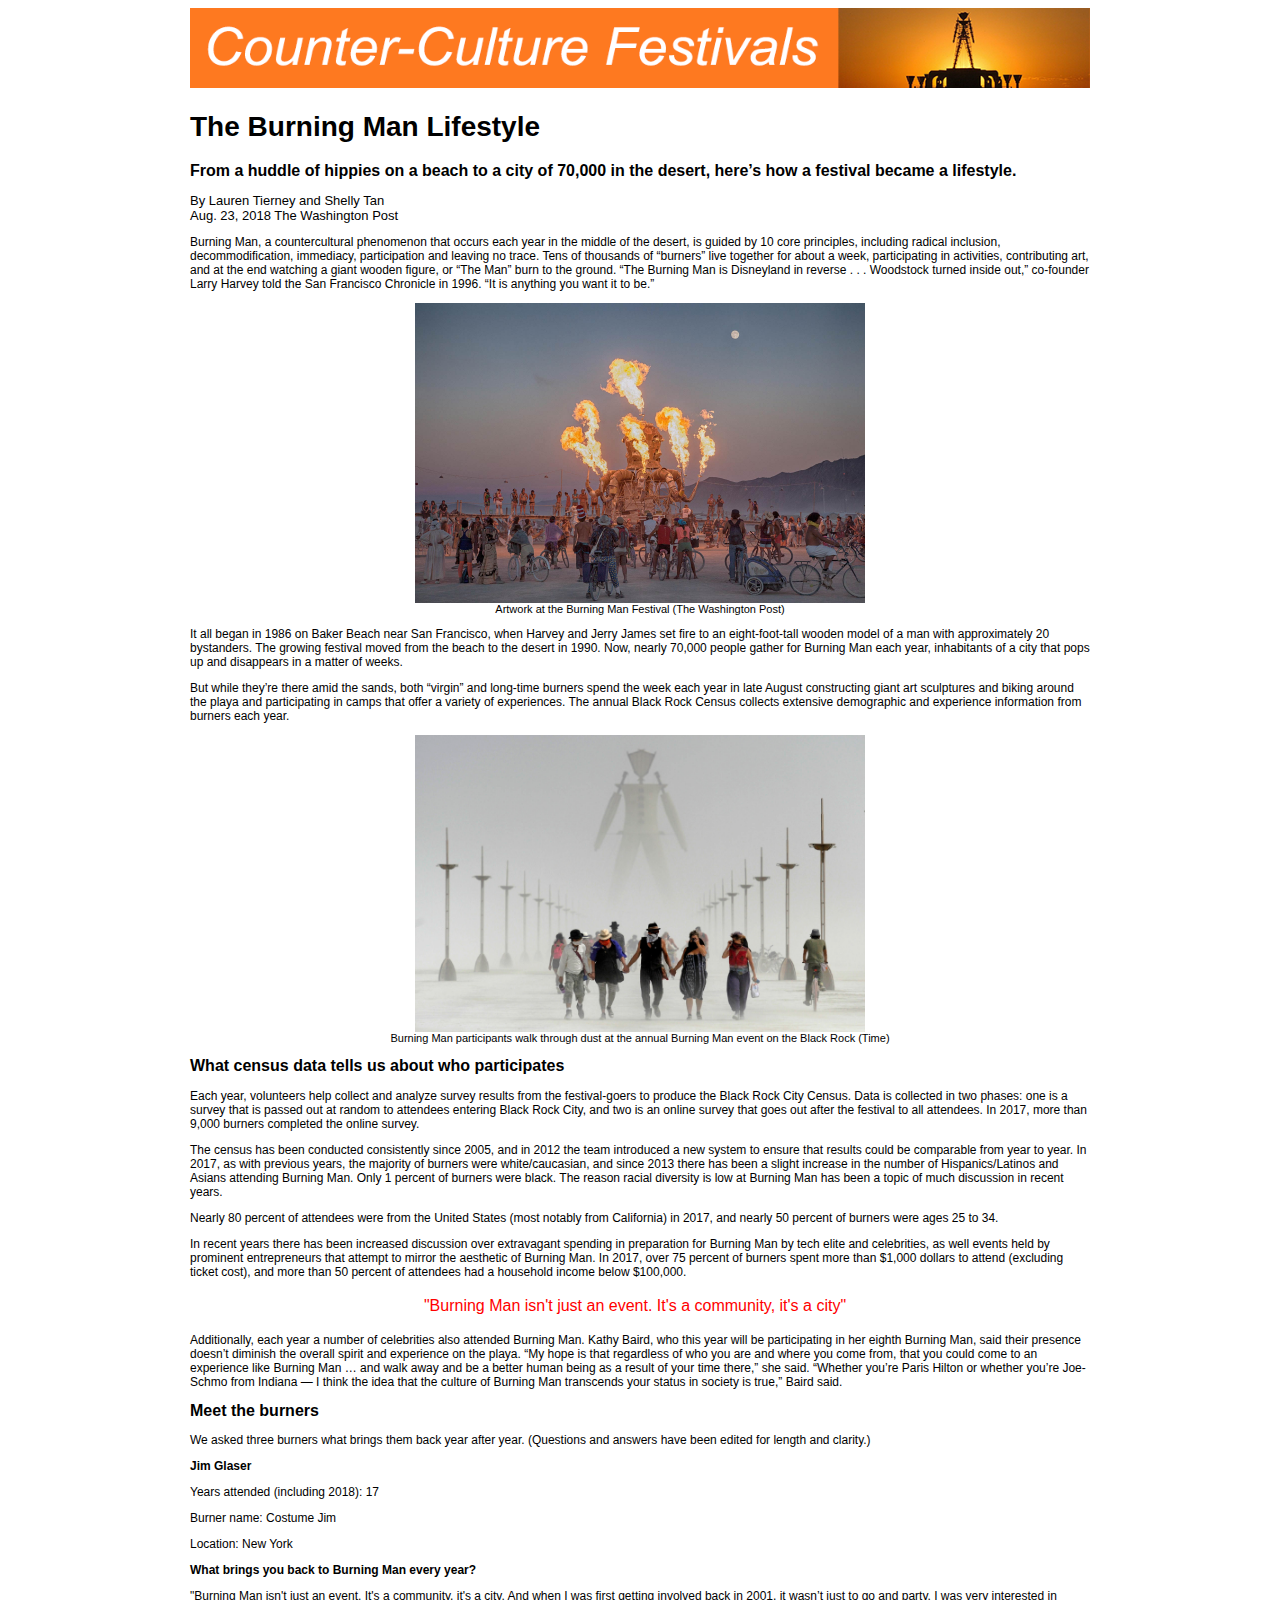
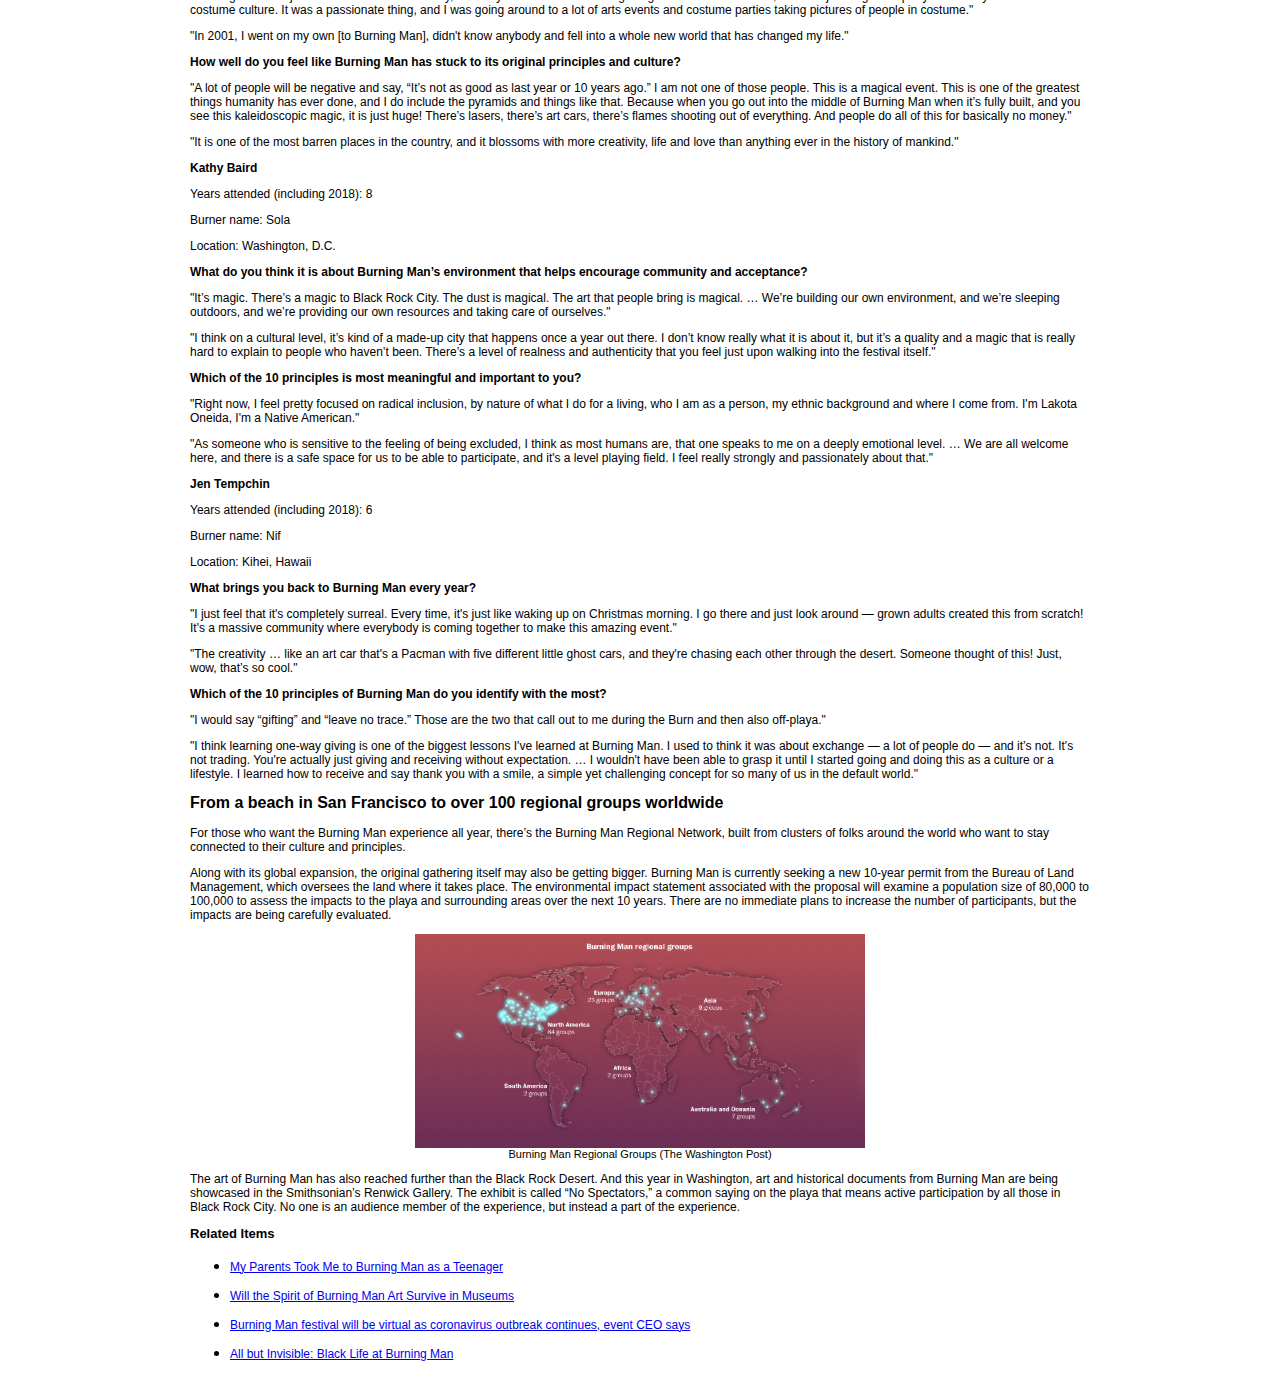
<file: midterm/index.html>
<!DOCTYPE html>

<html>

<head>
  <title> </title>
  <link rel="stylesheet" type="text/css" href="stylesheet.css">
</head>


<!--body text of story-->
<body>
  <div id="content">
    <img src="burning-man-banner.png" alt="banner" width="900" height="80" class="banner">
  <h1 id="headline">The Burning Man Lifestyle</h1>


  <h2 id="subheadings">From a huddle of hippies on a beach to a city of 70,000 in the desert, here’s how a festival became a lifestyle.</h2>


  <div id="byline">By Lauren Tierney and Shelly Tan</div>
  <div id="date"> Aug. 23, 2018 The Washington Post </div>

<!--story starts-->

  <p>Burning Man, a countercultural phenomenon that occurs each year in the middle of the desert, is guided by 10 core principles, including radical inclusion, decommodification, immediacy, participation and leaving no trace. Tens of thousands of “burners” live together for about a week, participating in activities, contributing art, and at the end watching a giant wooden figure, or “The Man” burn to the ground. “The Burning Man is Disneyland in reverse . . . Woodstock turned inside out,” co-founder Larry Harvey told the San Francisco Chronicle in 1996. “It is anything you want it to be.”</p>

  <img src ="burning-man-splash-image.jpg" width="400px" class="center">
  <figcaption>Artwork at the Burning Man Festival (The Washington Post)</figcaption>

  <p>It all began in 1986 on Baker Beach near San Francisco, when Harvey and Jerry James set fire to an eight-foot-tall wooden model of a man with approximately 20 bystanders. The growing festival moved from the beach to the desert in 1990. Now, nearly 70,000 people gather for Burning Man each year, inhabitants of a city that pops up and disappears in a matter of weeks.</p>


  <p>But while they’re there amid the sands, both “virgin” and long-time burners spend the week each year in late August constructing giant art sculptures and biking around the playa and participating in camps that offer a variety of experiences. The annual Black Rock Census collects extensive demographic and experience information from burners each year.</p>

  <img src ="burning-man-time-photo.jpg" width="400px" class="center">
  <figcaption>Burning Man participants walk through dust at the annual Burning Man event on the Black Rock (Time)</figcaption>

  <h2 id="subheadings">What census data tells us about who participates</h2>


  <p>Each year, volunteers help collect and analyze survey results from the festival-goers to produce the Black Rock City Census. Data is collected in two phases: one is a survey that is passed out at random to attendees entering Black Rock City, and two is an online survey that goes out after the festival to all attendees. In 2017, more than 9,000 burners completed the online survey.</p>


  <p>The census has been conducted consistently since 2005, and in 2012 the team introduced a new system to ensure that results could be comparable from year to year. In 2017, as with previous years, the majority of burners were white/caucasian, and since 2013 there has been a slight increase in the number of Hispanics/Latinos and Asians attending Burning Man. Only 1 percent of burners were black. The reason racial diversity is low at Burning Man has been a topic of much discussion in recent years.</p>


  <p>Nearly 80 percent of attendees were from the United States (most notably from California) in 2017, and nearly 50 percent of burners were ages 25 to 34.</p>


  <p>In recent years there has been increased discussion over extravagant spending in preparation for Burning Man by tech elite and celebrities, as well events held by prominent entrepreneurs that attempt to mirror the aesthetic of Burning Man. In 2017, over 75 percent of burners spent more than $1,000 dollars to attend (excluding ticket cost), and more than 50 percent of attendees had a household income below $100,000.</p>

  <blockquote>"Burning Man isn't just an event. It's a community, it's a city"</blockquote>
  <p>Additionally, each year a number of celebrities also attended Burning Man. Kathy Baird, who this year will be participating in her eighth Burning Man, said their presence doesn’t diminish the overall spirit and experience on the playa. “My hope is that regardless of who you are and where you come from, that you could come to an experience like Burning Man … and walk away and be a better human being as a result of your time there,” she said. “Whether you’re Paris Hilton or whether you’re Joe-Schmo from Indiana — I think the idea that the culture of Burning Man transcends your status in society is true,” Baird said.</p>



  <h2 id="subheadings">Meet the burners</h2>


  <p>We asked three burners what brings them back year after year. (Questions and answers have been edited for length and clarity.)</p>



  <div id="name"><strong>Jim Glaser</strong></div>


  <p>Years attended (including 2018): 17</p>


  <p>Burner name: Costume Jim</p>


  <p>Location: New York</p>


  <p><strong>What brings you back to Burning Man every year?</strong></p>


  <p>"Burning Man isn't just an event. It's a community, it's a city. And when I was first getting involved back in 2001, it wasn’t just to go and party. I was very interested in costume culture. It was a passionate thing, and I was going around to a lot of arts events and costume parties taking pictures of people in costume."</p>


  <p>"In 2001, I went on my own [to Burning Man], didn't know anybody and fell into a whole new world that has changed my life."</p>


  <p><strong>How well do you feel like Burning Man has stuck to its original principles and culture? </strong></p>

  <p>"A lot of people will be negative and say, “It’s not as good as last year or 10 years ago.” I am not one of those people. This is a magical event. This is one of the greatest things humanity has ever done, and I do include the pyramids and things like that. Because when you go out into the middle of Burning Man when it’s fully built, and you see this kaleidoscopic magic, it is just huge! There’s lasers, there’s art cars, there’s flames shooting out of everything. And people do all of this for basically no money."</p>


  <p>"It is one of the most barren places in the country, and it blossoms with more creativity, life and love than anything ever in the history of mankind."</p>




  <div id="name"><strong>Kathy Baird</strong></div>


  <p>Years attended (including 2018): 8</p>


  <p>Burner name: Sola</p>


  <p>Location: Washington, D.C.</p>


  <p><strong>What do you think it is about Burning Man’s environment that helps encourage community and acceptance?</strong></p>


  <p>"It’s magic. There’s a magic to Black Rock City. The dust is magical. The art that people bring is magical. … We’re building our own environment, and we’re sleeping outdoors, and we’re providing our own resources and taking care of ourselves."</p>


  <p>"I think on a cultural level, it’s kind of a made-up city that happens once a year out there. I don’t know really what it is about it, but it’s a quality and a magic that is really hard to explain to people who haven’t been. There’s a level of realness and authenticity that you feel just upon walking into the festival itself."</p>


  <p><strong>Which of the 10 principles is most meaningful and important to you?</strong></p>


  <p>"Right now, I feel pretty focused on radical inclusion, by nature of what I do for a living, who I am as a person, my ethnic background and where I come from. I'm Lakota Oneida, I'm a Native American."</p>


  <p>"As someone who is sensitive to the feeling of being excluded, I think as most humans are, that one speaks to me on a deeply emotional level. … We are all welcome here, and there is a safe space for us to be able to participate, and it's a level playing field. I feel really strongly and passionately about that."</p>




  <div id="name"><strong>Jen Tempchin</strong></div>


  <p>Years attended (including 2018): 6</p>


  <p>Burner name: Nif</p>


  <p>Location: Kihei, Hawaii</p>


  <p><strong>What brings you back to Burning Man every year?</strong></p>


  <p>"I just feel that it's completely surreal. Every time, it's just like waking up on Christmas morning. I go there and just look around — grown adults created this from scratch! It's a massive community where everybody is coming together to make this amazing event."</p>


  <p>"The creativity … like an art car that's a Pacman with five different little ghost cars, and they're chasing each other through the desert. Someone thought of this! Just, wow, that’s so cool."</p>


  <p><strong>Which of the 10 principles of Burning Man do you identify with the most?</strong></p>


  <p>"I would say “gifting” and “leave no trace.” Those are the two that call out to me during the Burn and then also off-playa."</p>


  <p>"I think learning one-way giving is one of the biggest lessons I've learned at Burning Man. I used to think it was about exchange — a lot of people do — and it’s not. It's not trading. You're actually just giving and receiving without expectation. … I wouldn't have been able to grasp it until I started going and doing this as a culture or a lifestyle. I learned how to receive and say thank you with a smile, a simple yet challenging concept for so many of us in the default world."</p>




  <h2 id="subheadings">From a beach in San Francisco to over 100 regional groups worldwide</h2>



  <p>For those who want the Burning Man experience all year, there’s the Burning Man Regional Network, built from clusters of folks around the world who want to stay connected to their culture and principles.</p>


  <p>Along with its global expansion, the original gathering itself may also be getting bigger. Burning Man is currently seeking a new 10-year permit from the Bureau of Land Management, which oversees the land where it takes place. The environmental impact statement associated with the proposal will examine a population size of 80,000 to 100,000 to assess the impacts to the playa and surrounding areas over the next 10 years. There are no immediate plans to increase the number of participants, but the impacts are being carefully evaluated.</p>

    <img src ="burning-man-map.png" width= "400px" class="center">
    <figcaption>Burning Man Regional Groups (The Washington Post)</figcaption>

  <p>The art of Burning Man has also reached further than the Black Rock Desert. And this year in Washington, art and historical documents from Burning Man are being showcased in the Smithsonian’s Renwick Gallery. The exhibit is called “No Spectators,” a common saying on the playa that means active participation by all those in Black Rock City. No one is an audience member of the experience, but instead a part of the experience.</p>

  <!--end of story-->

  <div id="related"><strong>Related Items</strong></div>
<ul>
    <li><p><a target=_"new" href="https://www.vogue.com/article/burning-man-festival-with-family-teenagers">My Parents Took Me to Burning Man as a Teenager</a></p></li>
  <li>  <p><a target=_"new" href="https://www.nytimes.com/2018/03/23/arts/design/burning-man-art-renwick-gallery.html"> Will the Spirit of Burning Man Art Survive in Museums</a></p> </li>
    <li><p><a target="_new" href="https://www.cnn.com/2020/04/11/us/burning-man-virtual-black-rock-city-trnd/index.html">Burning Man festival will be virtual as coronavirus outbreak continues, event CEO says</a></p></li>
    <li><p><a target="_new" href="https://www.nytimes.com/2018/08/24/us/black-burning-man-race-film.html?searchResultPosition=24"> All but Invisible: Black Life at Burning Man</a></p></li>
  </ul>


      </div>

  </body>


</html>
</file>
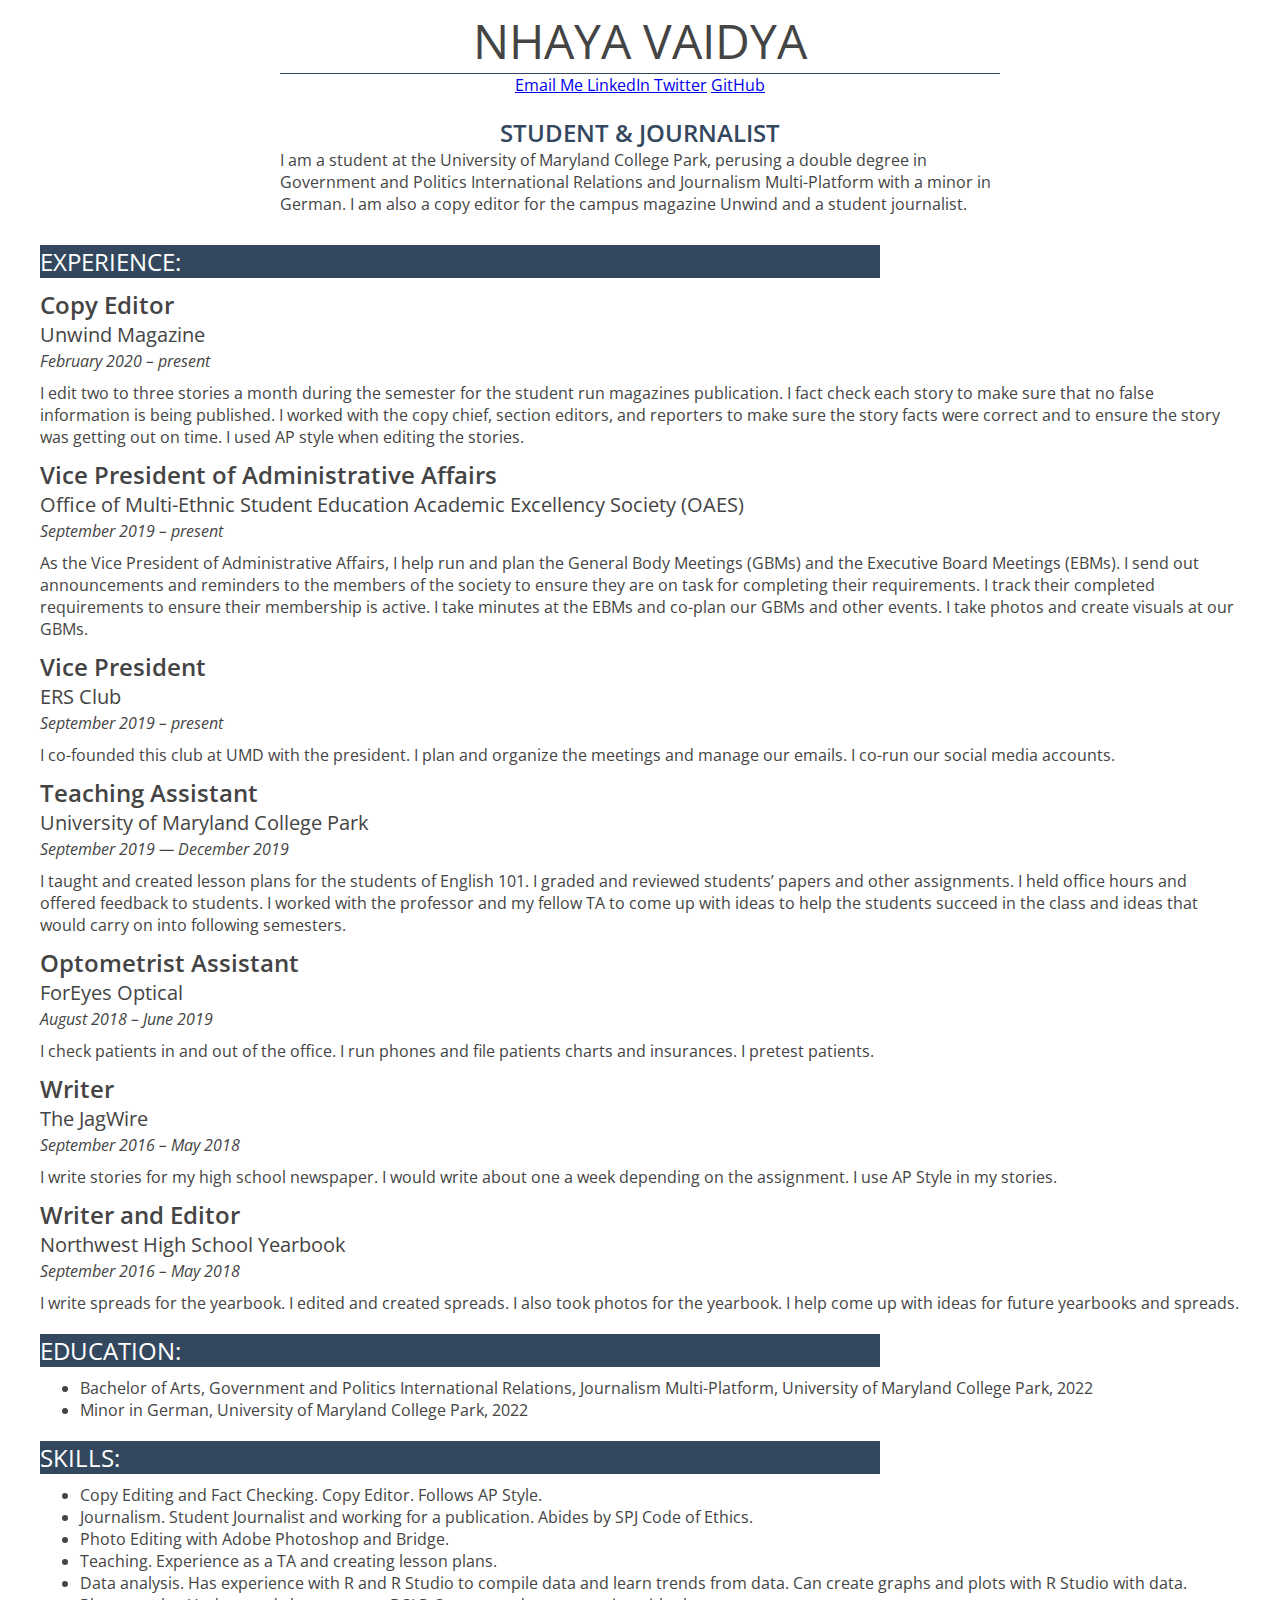
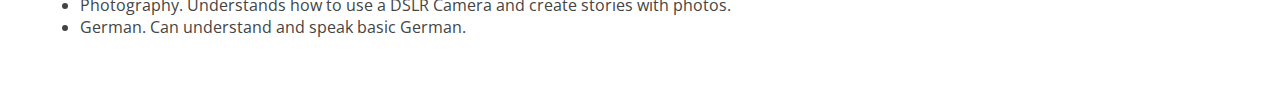
<file: resume/index.html>
<!DOCTYPE html>

<html lang="en">

<head>
  <title> Nhaya Vaidya's Resume </title>
  <link href="style.css" type="text/css" rel="stylesheet">
  <link href="https://fonts.googleapis.com/css2?family=Open+Sans:wght@400;600;700&display=swap" rel="stylesheet">
</head>


<body>

<!-- I built this myself-->

<div id="container">
<div id="name"> Nhaya Vaidya </div>


<!--
<img src ="resumephoto.JPG" width="300px">
-->

<ul class="menu">
  <li><a href ="mailto:nhayav20@gmail.com"> Email Me </a> </li>
  <li> <a href = www.linkedin.com/in/nhaya-vaidya> LinkedIn </a> </li>
  <li><a href = https://twitter.com/NhayaVaidya> Twitter</a></li>
  <li><a href = https://github.com/nhayav> GitHub</a> </li>
</ul>

<div id="title"> Student & Journalist </div>

<p class="top">I am a student at the University of Maryland College Park, perusing a double degree in Government and Politics International Relations and Journalism Multi-Platform with a minor in German. I am also a copy editor for the campus magazine Unwind and a student journalist. </p>

<div class="sectionheader">Experience:</div>
<div class="jobtitle">Copy Editor</div>
<div class="organization">Unwind Magazine</div>
<div class="date">February 2020 – present</div>
<p class="description">I edit two to three stories a month during the semester for the student run magazines publication. I fact check each story to make sure that no false information is being published. I worked with the copy chief, section editors, and reporters to make sure the story facts were correct and to ensure the story was getting out on time. I used AP style when editing the stories. </p>

<div class="jobtitle">Vice President of Administrative Affairs </div>
<div class="organization">Office of Multi-Ethnic Student Education Academic Excellency Society (OAES)</div>
<div class="date">September 2019 – present</div>
<p class="description">As the Vice President of Administrative Affairs, I help run and plan the General Body Meetings (GBMs) and the Executive Board Meetings (EBMs). I send out announcements and reminders to the members of the society to ensure they are on task for completing their requirements. I track their completed requirements to ensure their membership is active. I take minutes at the EBMs and co-plan our GBMs and other events. I take photos and create visuals at our GBMs.</p>


<div class="jobtitle">Vice President</div>
<div class="organization">ERS Club</div>
<div class="date">September 2019 – present</div>
<p class="description">I co-founded this club at UMD with the president. I plan and organize the meetings and manage our emails. I co-run our social media accounts.</p>


<div class="jobtitle">Teaching Assistant</div>
<div class="organization">University of Maryland College Park</div>
<div class="date">September 2019 — December 2019</div>
<p class="description">I taught and created lesson plans for the students of English 101. I graded and reviewed students’ papers and other assignments. I held office hours and offered feedback to students. I worked with the professor and my fellow TA to come up with ideas to help the students succeed in the class and ideas that would carry on into following semesters.</p>


<div class="jobtitle">Optometrist Assistant</div>
<div class="organization">ForEyes Optical </div>
<div class="date">August 2018 – June 2019</div>
<p class="description">I check patients in and out of the office. I run phones and file patients charts and insurances. I pretest patients. </p>



<div class="jobtitle">Writer</div>
<div class="organization">The JagWire</div>
<div class="date">September 2016 – May 2018</div>
<p class="description">I write stories for my high school newspaper. I would write about one a week depending on the assignment. I use AP Style in my stories.</p>

<div class="jobtitle">Writer and Editor </div>
<div class="organization">Northwest High School Yearbook</div>
<div class="date">September 2016 – May 2018</div>
<p class="description">I write spreads for the yearbook. I edited and created spreads. I also took photos for the yearbook. I help come up with ideas for future yearbooks and spreads. </p>


<div class="sectionheader">Education:</div>
<ul id="degrees">
  <li>Bachelor of Arts, Government and Politics International Relations, Journalism Multi-Platform, University of Maryland College Park, 2022 </li>
 <li>Minor in German, University of Maryland College Park, 2022</li>
</ul>


<div class="sectionheader">Skills:</div>
<ul id="do">
  <li>Copy Editing and Fact Checking. Copy Editor. Follows AP Style.</li>
  <li>Journalism. Student Journalist and working for a publication. Abides by SPJ Code of Ethics.</li>
  <li>Photo Editing with Adobe Photoshop and Bridge.</li>
  <li>Teaching. Experience as a TA and creating lesson plans.</li>
  <li>Data analysis. Has experience with R and R Studio to compile data and learn trends from data. Can create graphs and plots with R Studio with data.</li>
  <li>Photography. Understands how to use a DSLR Camera and create stories with photos.</li>
  <li>German. Can understand and speak basic German.</li>
</div>



</body>
</html>
</file>
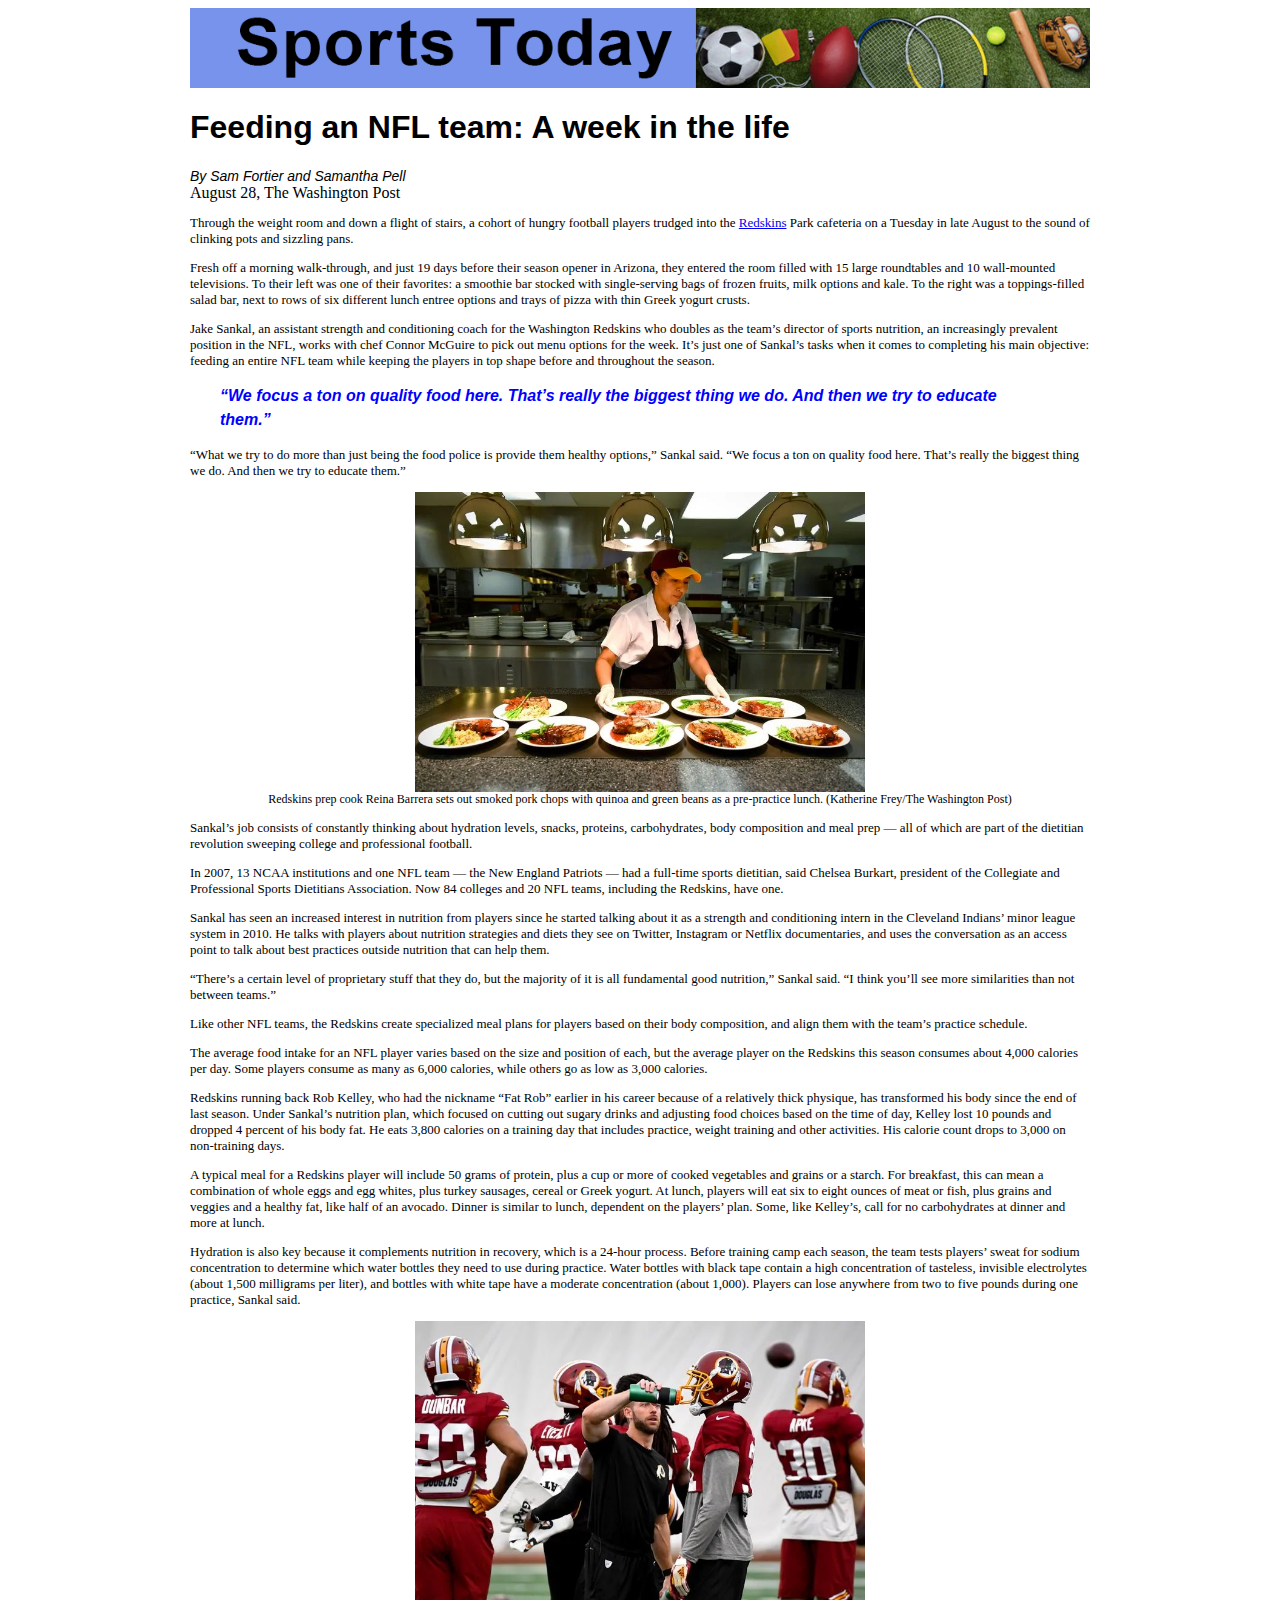
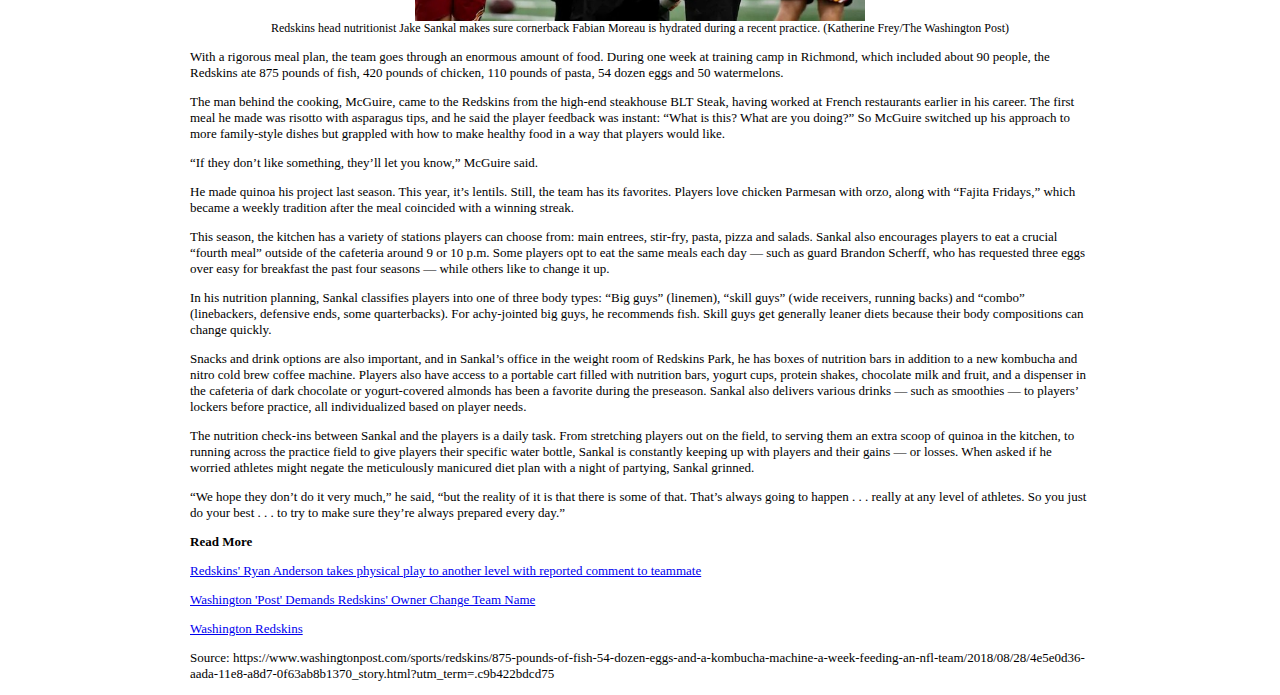
<file: vaidyalayout/index.html>
<!DOCTYPE html>


<html>
  <head>
    <title>Layout</title>

    <link rel="stylesheet" type="text/css" href="stylesheet.css">
  </head>

  <body>
    <img src="sportsbanner.png" alt="banner"
width="900" height="80" class="banner">
  <div id="content">
    <h1 id="headline">Feeding an NFL team: A week in the life</h1>
    <div id="byline">By Sam Fortier and Samantha Pell</div>

      <div id="date">August 28, The Washington Post</div>

    <p>Through the weight room and down a flight of stairs, a cohort of hungry football players trudged into the <a href = https://www.redskins.com/> Redskins</a> Park cafeteria on a Tuesday in late August to the sound of clinking pots and sizzling pans.</p>


    <p>Fresh off a morning walk-through, and just 19 days before their season opener in Arizona, they entered the room filled with 15 large roundtables and 10 wall-mounted televisions. To their left was one of their favorites: a smoothie bar stocked with single-serving bags of frozen fruits, milk options and kale. To the right was a toppings-filled salad bar, next to rows of six different lunch entree options and trays of pizza with thin Greek yogurt crusts.</p>


    <p>Jake Sankal, an assistant strength and conditioning coach for the Washington Redskins who doubles as the team’s director of sports nutrition, an increasingly prevalent position in the NFL, works with chef Connor McGuire to pick out menu options for the week. It’s just one of Sankal’s tasks when it comes to completing his main objective: feeding an entire NFL team while keeping the players in top shape before and throughout the season.</p>

      <blockquote><strong>“We focus a ton on quality food here. That’s really the biggest thing we do. And then we try to educate them.”</strong></blockquote>

    <p>“What we try to do more than just being the food police is provide them healthy options,” Sankal said. “We focus a ton on quality food here. That’s really the biggest thing we do. And then we try to educate them.”</p>

    <img src ="images/redskins-food-image2.jpg" width="400px" class="center">
     <figcaption>Redskins prep cook Reina Barrera sets out smoked pork chops with quinoa and green beans as a pre-practice lunch. (Katherine Frey/The Washington Post)</figcaption>

    <p>Sankal’s job consists of constantly thinking about hydration levels, snacks, proteins, carbohydrates, body composition and meal prep — all of which are part of the dietitian revolution sweeping college and professional football.</p>


    <p>In 2007, 13 NCAA institutions and one NFL team — the New England Patriots — had a full-time sports dietitian, said Chelsea Burkart, president of the Collegiate and Professional Sports Dietitians Association. Now 84 colleges and 20 NFL teams, including the Redskins, have one.</p>


    <p>Sankal has seen an increased interest in nutrition from players since he started talking about it as a strength and conditioning intern in the Cleveland Indians’ minor league system in 2010. He talks with players about nutrition strategies and diets they see on Twitter, Instagram or Netflix documentaries, and uses the conversation as an access point to talk about best practices outside nutrition that can help them.</p>


    <p>“There’s a certain level of proprietary stuff that they do, but the majority of it is all fundamental good nutrition,” Sankal said. “I think you’ll see more similarities than not between teams.”</p>


    <p>Like other NFL teams, the Redskins create specialized meal plans for players based on their body composition, and align them with the team’s practice schedule.</p>


    <p>The average food intake for an NFL player varies based on the size and position of each, but the average player on the Redskins this season consumes about 4,000 calories per day. Some players consume as many as 6,000 calories, while others go as low as 3,000 calories.</p>


    <p>Redskins running back Rob Kelley, who had the nickname “Fat Rob” earlier in his career because of a relatively thick physique, has transformed his body since the end of last season. Under Sankal’s nutrition plan, which focused on cutting out sugary drinks and adjusting food choices based on the time of day, Kelley lost 10 pounds and dropped 4 percent of his body fat. He eats 3,800 calories on a training day that includes practice, weight training and other activities. His calorie count drops to 3,000 on non-training days.</p>


    <p>A typical meal for a Redskins player will include 50 grams of protein, plus a cup or more of cooked vegetables and grains or a starch. For breakfast, this can mean a combination of whole eggs and egg whites, plus turkey sausages, cereal or Greek yogurt. At lunch, players will eat six to eight ounces of meat or fish, plus grains and veggies and a healthy fat, like half of an avocado. Dinner is similar to lunch, dependent on the players’ plan. Some, like Kelley’s, call for no carbohydrates at dinner and more at lunch.</p>


    <p>Hydration is also key because it complements nutrition in recovery, which is a 24-hour process. Before training camp each season, the team tests players’ sweat for sodium concentration to determine which water bottles they need to use during practice. Water bottles with black tape contain a high concentration of tasteless, invisible electrolytes (about 1,500 milligrams per liter), and bottles with white tape have a moderate concentration (about 1,000). Players can lose anywhere from two to five pounds during one practice, Sankal said.</p>

  <img src ="images/redskins-food-image3.jpg" width="400px" class="center">
  <figcaption>Redskins head nutritionist Jake Sankal makes sure cornerback Fabian Moreau is hydrated during a recent practice. (Katherine Frey/The Washington Post)</figcaption>


    <p>With a rigorous meal plan, the team goes through an enormous amount of food. During one week at training camp in Richmond, which included about 90 people, the Redskins ate 875 pounds of fish, 420 pounds of chicken, 110 pounds of pasta, 54 dozen eggs and 50 watermelons.</p>


    <p>The man behind the cooking, McGuire, came to the Redskins from the high-end steakhouse BLT Steak, having worked at French restaurants earlier in his career. The first meal he made was risotto with asparagus tips, and he said the player feedback was instant: “What is this? What are you doing?” So McGuire switched up his approach to more family-style dishes but grappled with how to make healthy food in a way that players would like.</p>


    <p>“If they don’t like something, they’ll let you know,” McGuire said.</p>


    <p>He made quinoa his project last season. This year, it’s lentils. Still, the team has its favorites. Players love chicken Parmesan with orzo, along with “Fajita Fridays,” which became a weekly tradition after the meal coincided with a winning streak.</p>


    <p>This season, the kitchen has a variety of stations players can choose from: main entrees, stir-fry, pasta, pizza and salads. Sankal also encourages players to eat a crucial “fourth meal” outside of the cafeteria around 9 or 10 p.m. Some players opt to eat the same meals each day — such as guard Brandon Scherff, who has requested three eggs over easy for breakfast the past four seasons — while others like to change it up.</p>


    <p>In his nutrition planning, Sankal classifies players into one of three body types: “Big guys” (linemen), “skill guys” (wide receivers, running backs) and “combo” (linebackers, defensive ends, some quarterbacks). For achy-jointed big guys, he recommends fish. Skill guys get generally leaner diets because their body compositions can change quickly.</p>


    <p>Snacks and drink options are also important, and in Sankal’s office in the weight room of Redskins Park, he has boxes of nutrition bars in addition to a new kombucha and nitro cold brew coffee machine. Players also have access to a portable cart filled with nutrition bars, yogurt cups, protein shakes, chocolate milk and fruit, and a dispenser in the cafeteria of dark chocolate or yogurt-covered almonds has been a favorite during the preseason. Sankal also delivers various drinks — such as smoothies — to players’ lockers before practice, all individualized based on player needs.</p>


    <p>The nutrition check-ins between Sankal and the players is a daily task. From stretching players out on the field, to serving them an extra scoop of quinoa in the kitchen, to running across the practice field to give players their specific water bottle, Sankal is constantly keeping up with players and their gains — or losses. When asked if he worried athletes might negate the meticulously manicured diet plan with a night of partying, Sankal grinned.</p>


    <p>“We hope they don’t do it very much,” he said, “but the reality of it is that there is some of that. That’s always going to happen . . . really at any level of athletes. So you just do your best . . . to try to make sure they’re always prepared every day.” </p>

    <p><strong>Read More</strong></p>
    <p><a href = https://www.cbssports.com/nfl/news/redskins-ryan-anderson-takes-physical-play-to-another-level-with-reported-comment-to-teammate/>Redskins' Ryan Anderson takes physical play to another level with reported comment to teammate</a></p>
    <p><a href = https://time.com/5856534/washington-post-redskins-name-change/>Washington 'Post' Demands Redskins' Owner Change Team Name</a></p>
    <p><a href = https://www.espn.com/nfl/team/_/name/wsh/washington-redskins> Washington Redskins</a></p>

    <p>Source: https://www.washingtonpost.com/sports/redskins/875-pounds-of-fish-54-dozen-eggs-and-a-kombucha-machine-a-week-feeding-an-nfl-team/2018/08/28/4e5e0d36-aada-11e8-a8d7-0f63ab8b1370_story.html?utm_term=.c9b422bdcd75</p>

    </div>


  </body>
</html>
</file>
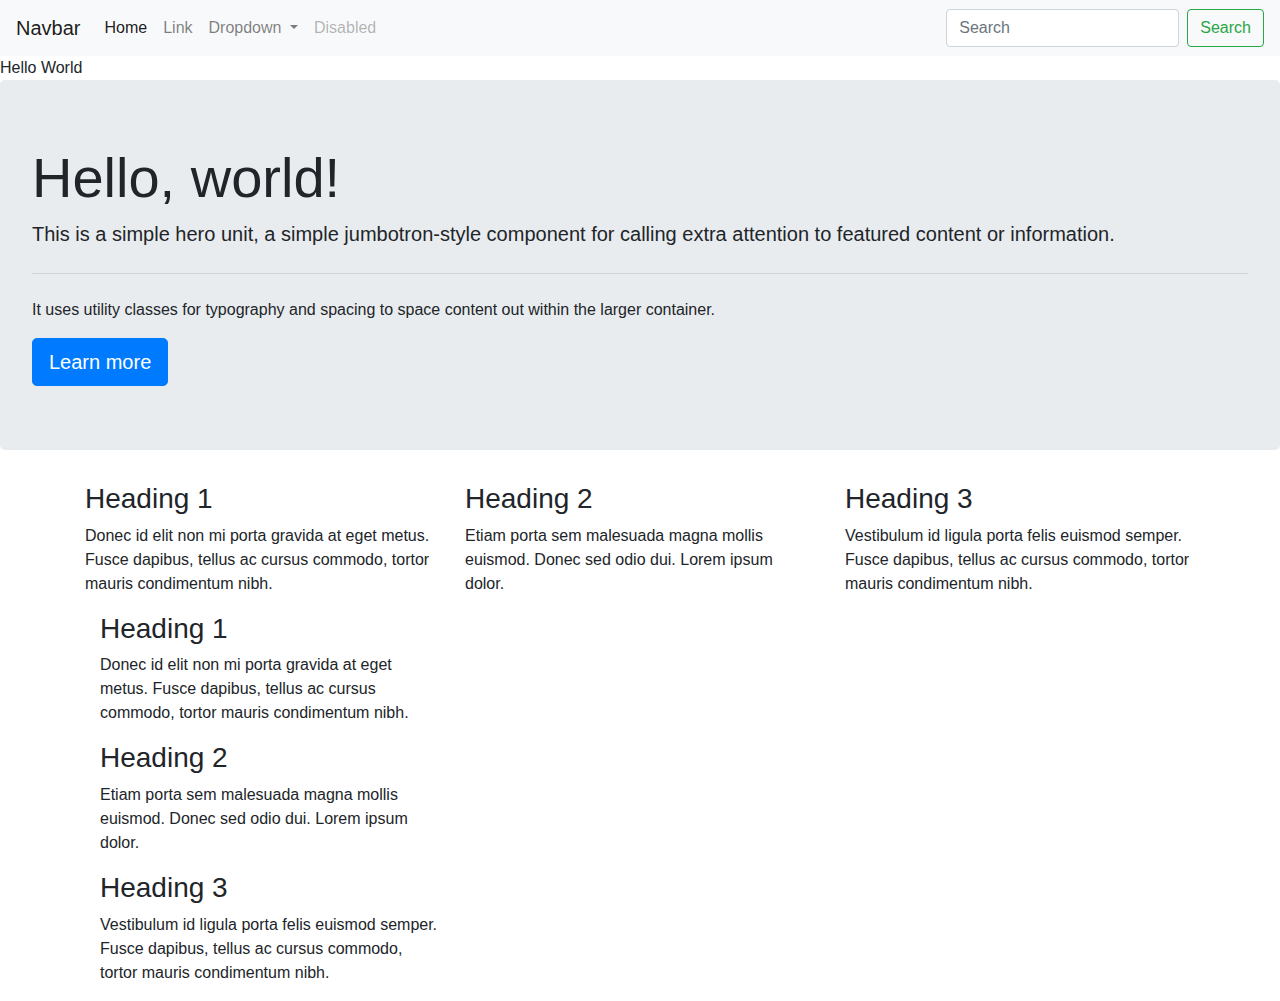
<file: bootstrap-template.html>
<!doctype html>

<html lang="en">
<head>
 <meta charset="utf-8">
 <meta name="viewport" content="width=device-width, initial-scale=1, shrink-to-fit=no">

 <title>Bootstrap Template</title>
 <meta name="description" content="Merrill College of Journalism, UMD">
 <meta name="author" content="Nhaya Vaidya">

 <!-- Bootstrap CSS -->
<link rel="stylesheet" href="https://stackpath.bootstrapcdn.com/bootstrap/4.4.1/css/bootstrap.min.css" integrity="sha384-Vkoo8x4CGsO3+Hhxv8T/Q5PaXtkKtu6ug5TOeNV6gBiFeWPGFN9MuhOf23Q9Ifjh" crossorigin="anonymous">



</head>
<body>
   <!-- Start Bootstrap NAV-->
<nav class="navbar navbar-expand-lg navbar-light bg-light">
 <a class="navbar-brand" href="#">Navbar</a>
 <button class="navbar-toggler" type="button" data-toggle="collapse" data-target="#navbarSupportedContent" aria-controls="navbarSupportedContent" aria-expanded="false" aria-label="Toggle navigation">
   <span class="navbar-toggler-icon"></span>
 </button>

 <div class="collapse navbar-collapse" id="navbarSupportedContent">
   <ul class="navbar-nav mr-auto">
     <li class="nav-item active">
       <a class="nav-link" href="#">Home <span class="sr-only">(current)</span></a>
     </li>
     <li class="nav-item">
       <a class="nav-link" href="#">Link</a>
     </li>
     <li class="nav-item dropdown">
       <a class="nav-link dropdown-toggle" href="#" id="navbarDropdown" role="button" data-toggle="dropdown" aria-haspopup="true" aria-expanded="false">
         Dropdown
       </a>
       <div class="dropdown-menu" aria-labelledby="navbarDropdown">
         <a class="dropdown-item" href="#">Action</a>
         <a class="dropdown-item" href="#">Another action</a>
         <div class="dropdown-divider"></div>
         <a class="dropdown-item" href="#">Something else here</a>
       </div>
     </li>
     <li class="nav-item">
       <a class="nav-link disabled" href="#" tabindex="-1" aria-disabled="true">Disabled</a>
     </li>
   </ul>
   <form class="form-inline my-2 my-lg-0">
     <input class="form-control mr-sm-2" type="search" placeholder="Search" aria-label="Search">
     <button class="btn btn-outline-success my-2 my-sm-0" type="submit">Search</button>
   </form>
 </div>
</nav>
   <!-- END Bootstrap NAV-->
Hello World

 <!-- Jumbotron-->
<div class="jumbotron">
 <h1 class="display-4">Hello, world!</h1>
 <p class="lead">This is a simple hero unit, a simple jumbotron-style component for calling extra attention to featured content or information.</p>
 <hr class="my-4">
 <p>It uses utility classes for typography and spacing to space content out within the larger container.</p>
 <a class="btn btn-primary btn-lg" href="#" role="button">Learn more</a>
</div>

 <!-- Grids-->
<div class="container">
        <div class="row">

                <div class="col-md-4">
                        <h3>Heading 1</h3>
                        <p>Donec id elit non mi porta gravida at eget metus. Fusce dapibus, tellus ac cursus commodo, tortor mauris condimentum nibh.</p>
                </div>


                <div class="col-md-4">
                        <h3>Heading 2</h3>
                        <p>Etiam porta sem malesuada magna mollis euismod. Donec sed odio dui. Lorem ipsum dolor.</p>
                </div>

                <div class="col-md-4">
                        <h3>Heading 3</h3>
                        <p>Vestibulum id ligula porta felis euismod semper. Fusce dapibus, tellus ac cursus commodo, tortor mauris condimentum nibh.</p>
                </div>
        </div>
</div>


<div class="container">
        <div class="grid">

                <div class="col-md-4">
                        <h3>Heading 1</h3>
                        <p>Donec id elit non mi porta gravida at eget metus. Fusce dapibus, tellus ac cursus commodo, tortor mauris condimentum nibh.</p>
                </div>


                <div class="col-md-4">
                        <h3>Heading 2</h3>
                        <p>Etiam porta sem malesuada magna mollis euismod. Donec sed odio dui. Lorem ipsum dolor.</p>
                </div>

                <div class="col-md-4">
                        <h3>Heading 3</h3>
                        <p>Vestibulum id ligula porta felis euismod semper. Fusce dapibus, tellus ac cursus commodo, tortor mauris condimentum nibh.</p>
                </div>
        </div>
</div>

 <!-- jQuery first, then Popper.js, then Bootstrap JS -->
 <script src="https://code.jquery.com/jquery-3.4.1.slim.min.js" integrity="sha384-J6qa4849blE2+poT4WnyKhv5vZF5SrPo0iEjwBvKU7imGFAV0wwj1yYfoRSJoZ+n" crossorigin="anonymous"></script>
 <script src="https://cdn.jsdelivr.net/npm/popper.js@1.16.0/dist/umd/popper.min.js" integrity="sha384-Q6E9RHvbIyZFJoft+2mJbHaEWldlvI9IOYy5n3zV9zzTtmI3UksdQRVvoxMfooAo" crossorigin="anonymous"></script>
 <script src="https://stackpath.bootstrapcdn.com/bootstrap/4.4.1/js/bootstrap.min.js" integrity="sha384-wfSDF2E50Y2D1uUdj0O3uMBJnjuUD4Ih7YwaYd1iqfktj0Uod8GCExl3Og8ifwB6" crossorigin="anonymous"></script>

</body>
</html>
</file>
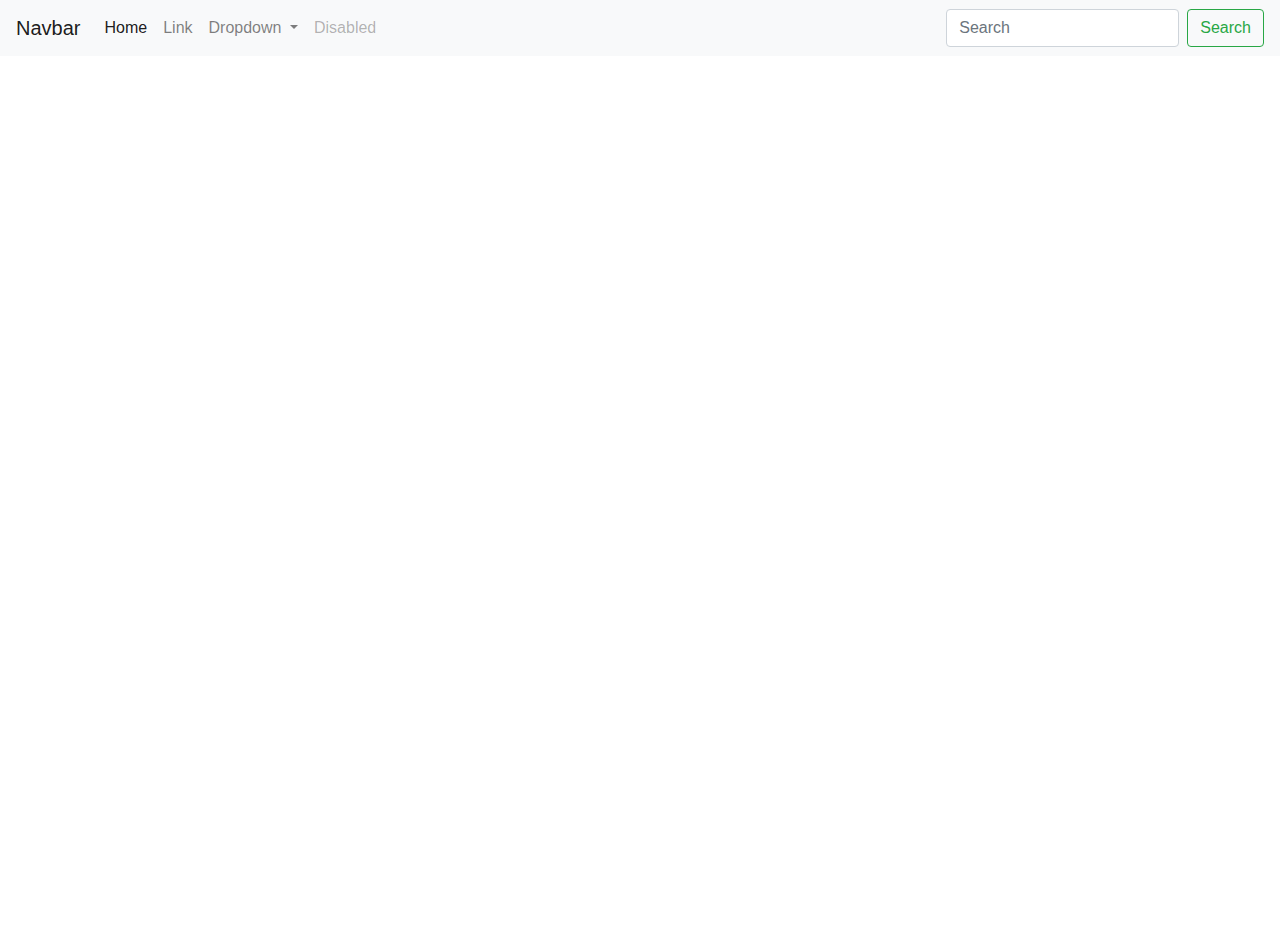
<file: data-viz/inclass-graphics.html>
<!doctype html>

<html lang="en">
<head>
 <meta charset="utf-8">
 <meta name="viewport" content="width=device-width, initial-scale=1, shrink-to-fit=no">

 <title>In-Class Graphics</title>
 <meta name="description" content="Merrill College of Journalism, UMD">
 <meta name="author" content="Nhaya Vaidya">

 <!-- Bootstrap CSS -->
<link rel="stylesheet" href="https://stackpath.bootstrapcdn.com/bootstrap/4.4.1/css/bootstrap.min.css" integrity="sha384-Vkoo8x4CGsO3+Hhxv8T/Q5PaXtkKtu6ug5TOeNV6gBiFeWPGFN9MuhOf23Q9Ifjh" crossorigin="anonymous">



</head>
<body>
   <!-- Start Bootstrap NAV-->
<nav class="navbar navbar-expand-lg navbar-light bg-light">
 <a class="navbar-brand" href="#">Navbar</a>
 <button class="navbar-toggler" type="button" data-toggle="collapse" data-target="#navbarSupportedContent" aria-controls="navbarSupportedContent" aria-expanded="false" aria-label="Toggle navigation">
   <span class="navbar-toggler-icon"></span>
 </button>

 <div class="collapse navbar-collapse" id="navbarSupportedContent">
   <ul class="navbar-nav mr-auto">
     <li class="nav-item active">
       <a class="nav-link" href="#">Home <span class="sr-only">(current)</span></a>
     </li>
     <li class="nav-item">
       <a class="nav-link" href="#">Link</a>
     </li>
     <li class="nav-item dropdown">
       <a class="nav-link dropdown-toggle" href="#" id="navbarDropdown" role="button" data-toggle="dropdown" aria-haspopup="true" aria-expanded="false">
         Dropdown
       </a>
       <div class="dropdown-menu" aria-labelledby="navbarDropdown">
         <a class="dropdown-item" href="#">Action</a>
         <a class="dropdown-item" href="#">Another action</a>
         <div class="dropdown-divider"></div>
         <a class="dropdown-item" href="#">Something else here</a>
       </div>
     </li>
     <li class="nav-item">
       <a class="nav-link disabled" href="#" tabindex="-1" aria-disabled="true">Disabled</a>
     </li>
   </ul>
   <form class="form-inline my-2 my-lg-0">
     <input class="form-control mr-sm-2" type="search" placeholder="Search" aria-label="Search">
     <button class="btn btn-outline-success my-2 my-sm-0" type="submit">Search</button>
   </form>
 </div>
</nav>
   <!-- END Bootstrap NAV-->
   <div>
     <iframe title="Heat-related deaths in Maryland and Baltimore" aria-label="Grouped Bars" id="datawrapper-chart-fZjtv" src="https://datawrapper.dwcdn.net/fZjtv/1/" scrolling="no" frameborder="0" style="width: 0; min-width: 100% !important; border: none;" height="471"></iframe><script type="text/javascript">!function(){"use strict";window.addEventListener("message",(function(a){if(void 0!==a.data["datawrapper-height"])for(var e in a.data["datawrapper-height"]){var t=document.getElementById("datawrapper-chart-"+e)||document.querySelector("iframe[src*='"+e+"']");t&&(t.style.height=a.data["datawrapper-height"][e]+"px")}}))}();
   </script>
  </div>

  <div>
   <iframe title="Indoor and outdoor heat index during Baltimore heat wave, July 16-22, 2019" aria-label="Interactive line chart" id="datawrapper-chart-zJnXF" src="https://datawrapper.dwcdn.net/zJnXF/1/" scrolling="no" frameborder="0" style="width: 0; min-width: 100% !important; border: none;" height="400"></iframe><script type="text/javascript">!function(){"use strict";window.addEventListener("message",(function(a){if(void 0!==a.data["datawrapper-height"])for(var e in a.data["datawrapper-height"]){var t=document.getElementById("datawrapper-chart-"+e)||document.querySelector("iframe[src*='"+e+"']");t&&(t.style.height=a.data["datawrapper-height"][e]+"px")}}))}();
   </script>
</div>

<!-- Footer -->
<footer class="page-footer">

</footer>
<!-- Footer -->




 <!-- jQuery first, then Popper.js, then Bootstrap JS -->
 <script src="https://code.jquery.com/jquery-3.4.1.slim.min.js" integrity="sha384-J6qa4849blE2+poT4WnyKhv5vZF5SrPo0iEjwBvKU7imGFAV0wwj1yYfoRSJoZ+n" crossorigin="anonymous"></script>
 <script src="https://cdn.jsdelivr.net/npm/popper.js@1.16.0/dist/umd/popper.min.js" integrity="sha384-Q6E9RHvbIyZFJoft+2mJbHaEWldlvI9IOYy5n3zV9zzTtmI3UksdQRVvoxMfooAo" crossorigin="anonymous"></script>
 <script src="https://stackpath.bootstrapcdn.com/bootstrap/4.4.1/js/bootstrap.min.js" integrity="sha384-wfSDF2E50Y2D1uUdj0O3uMBJnjuUD4Ih7YwaYd1iqfktj0Uod8GCExl3Og8ifwB6" crossorigin="anonymous"></script>

</body>
</html>
</file>
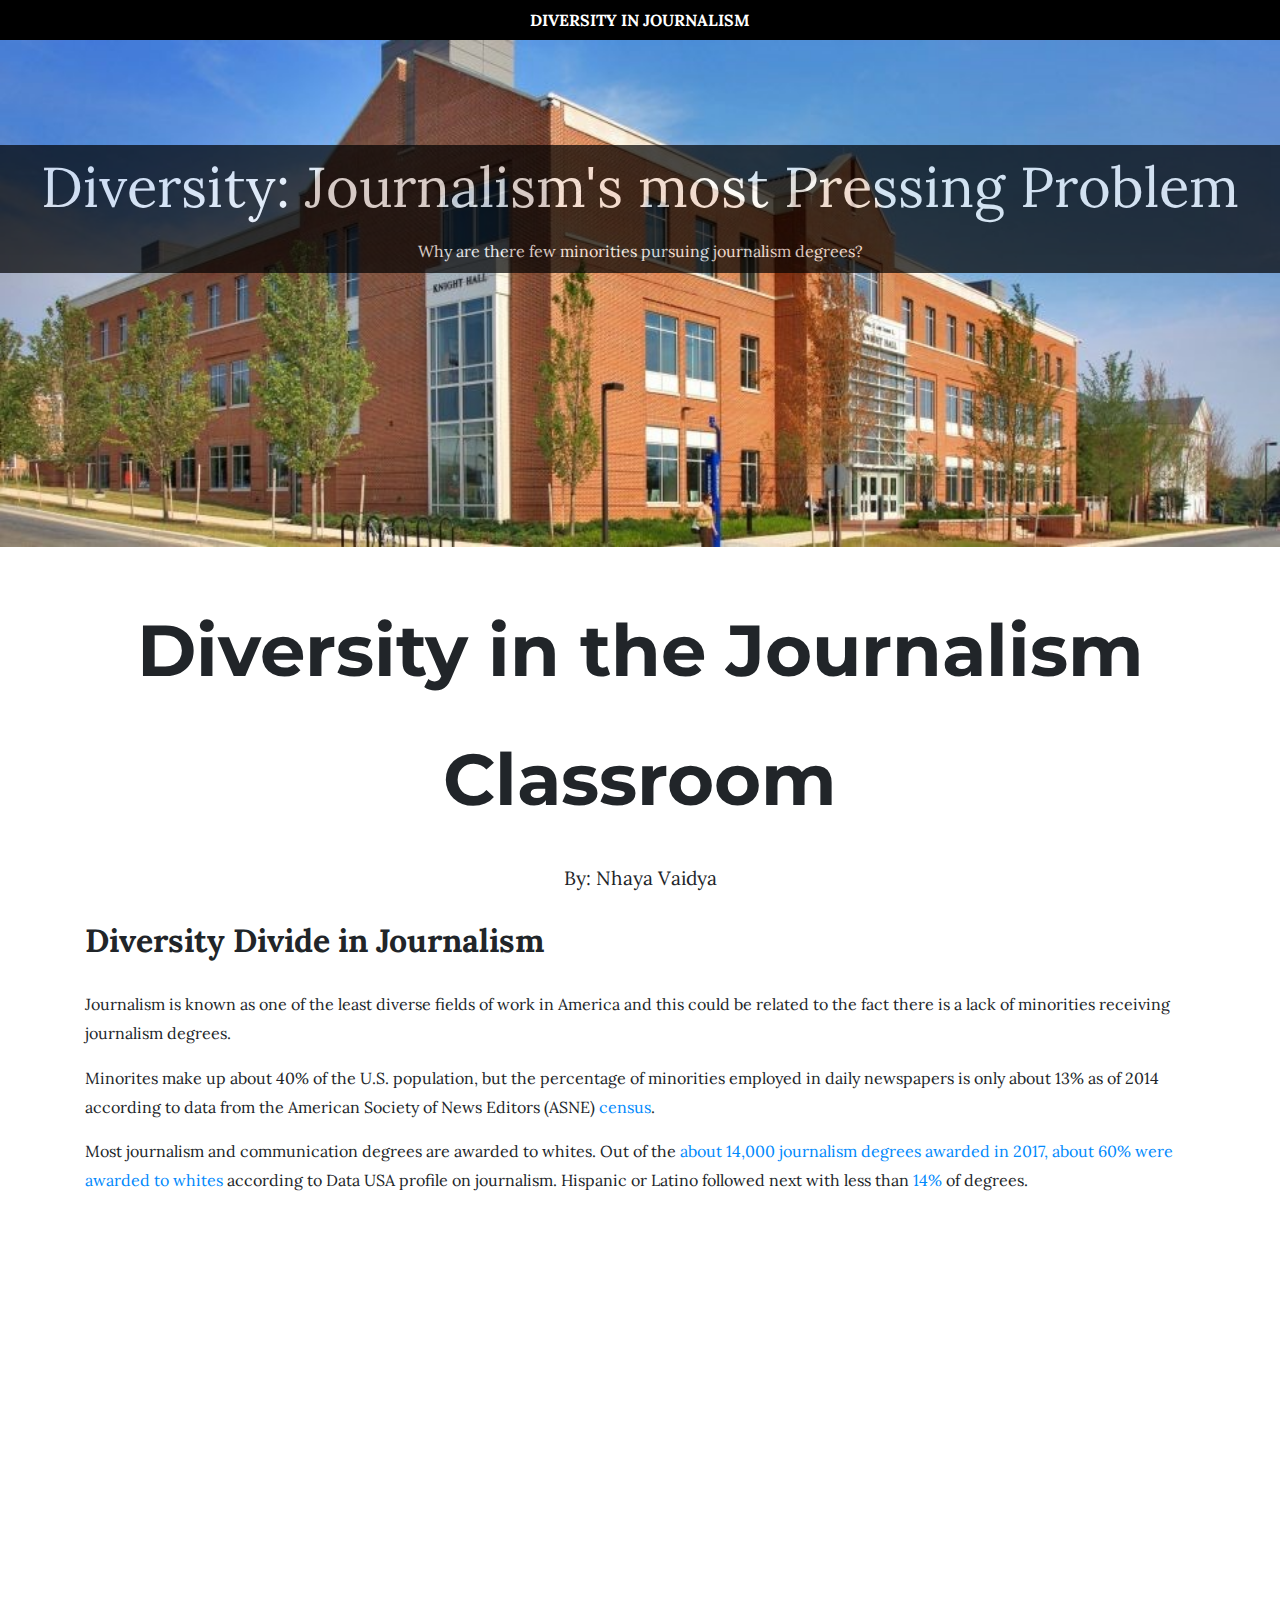
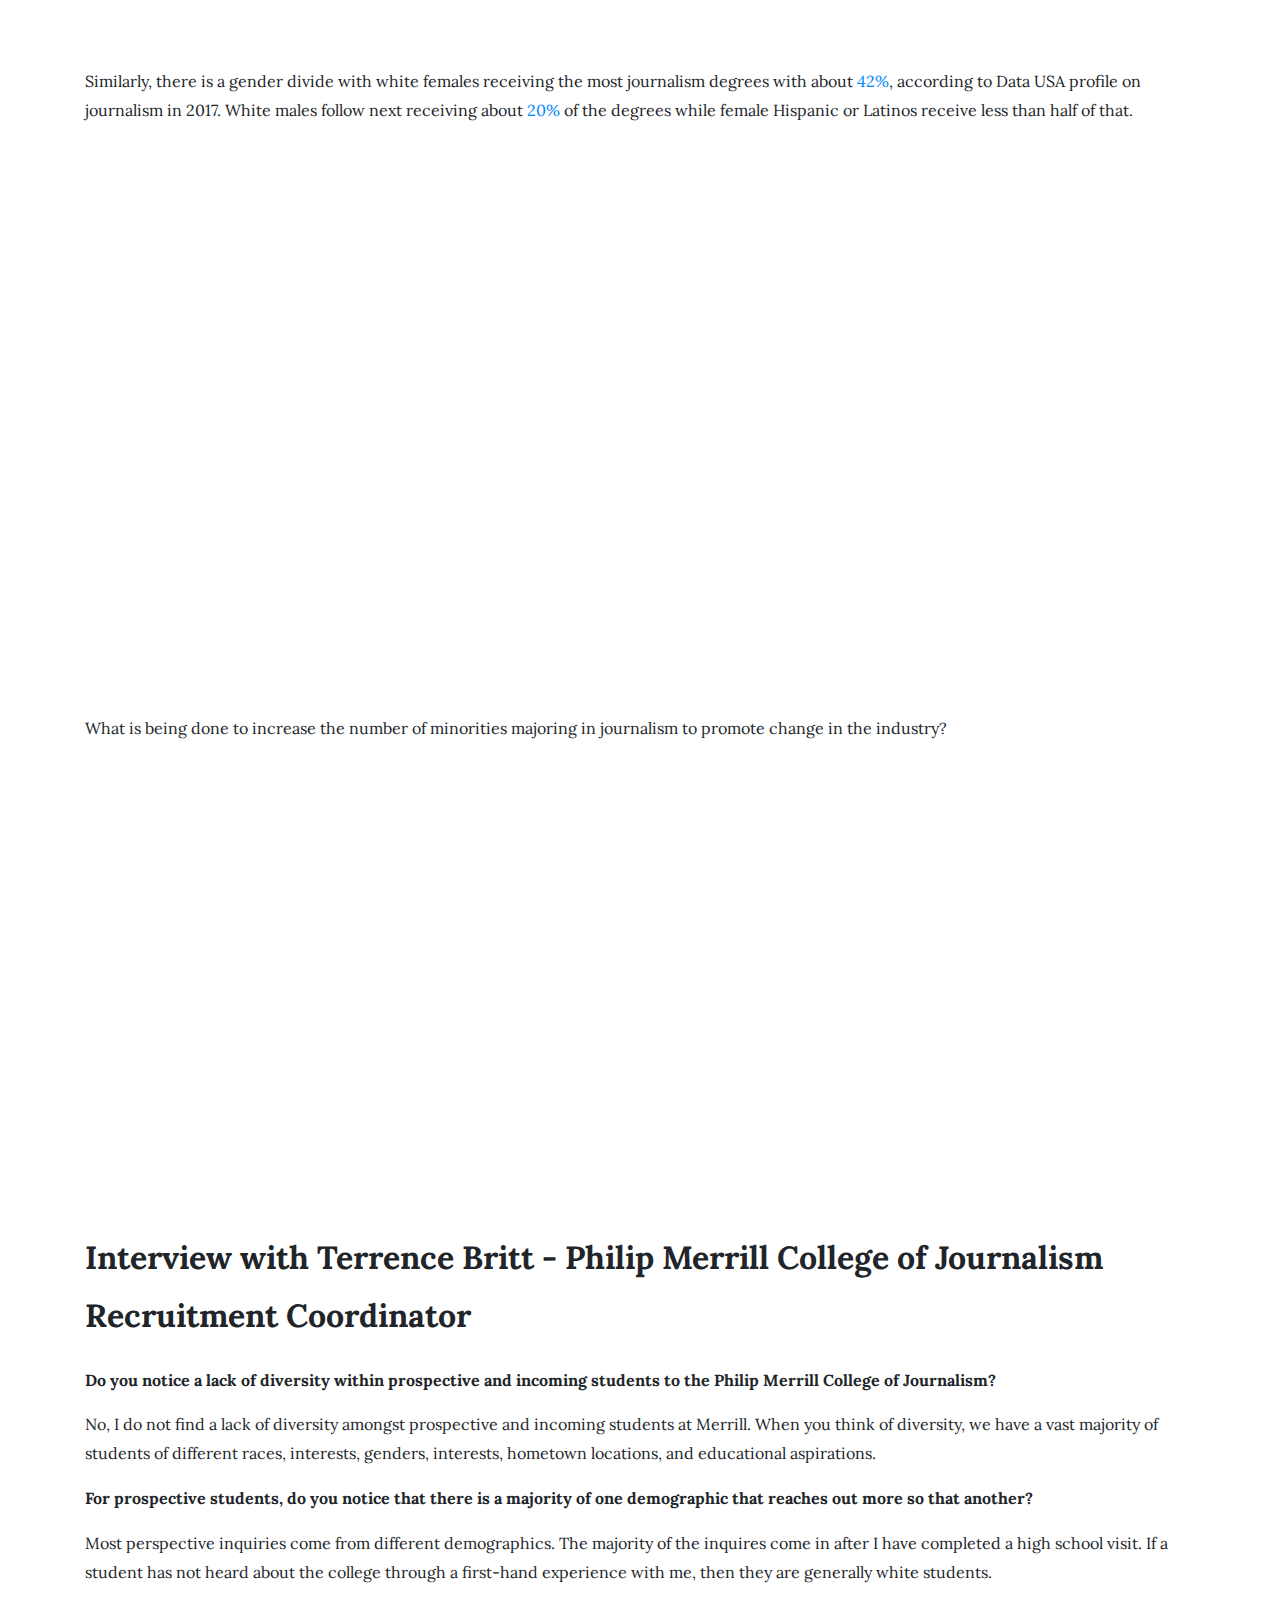
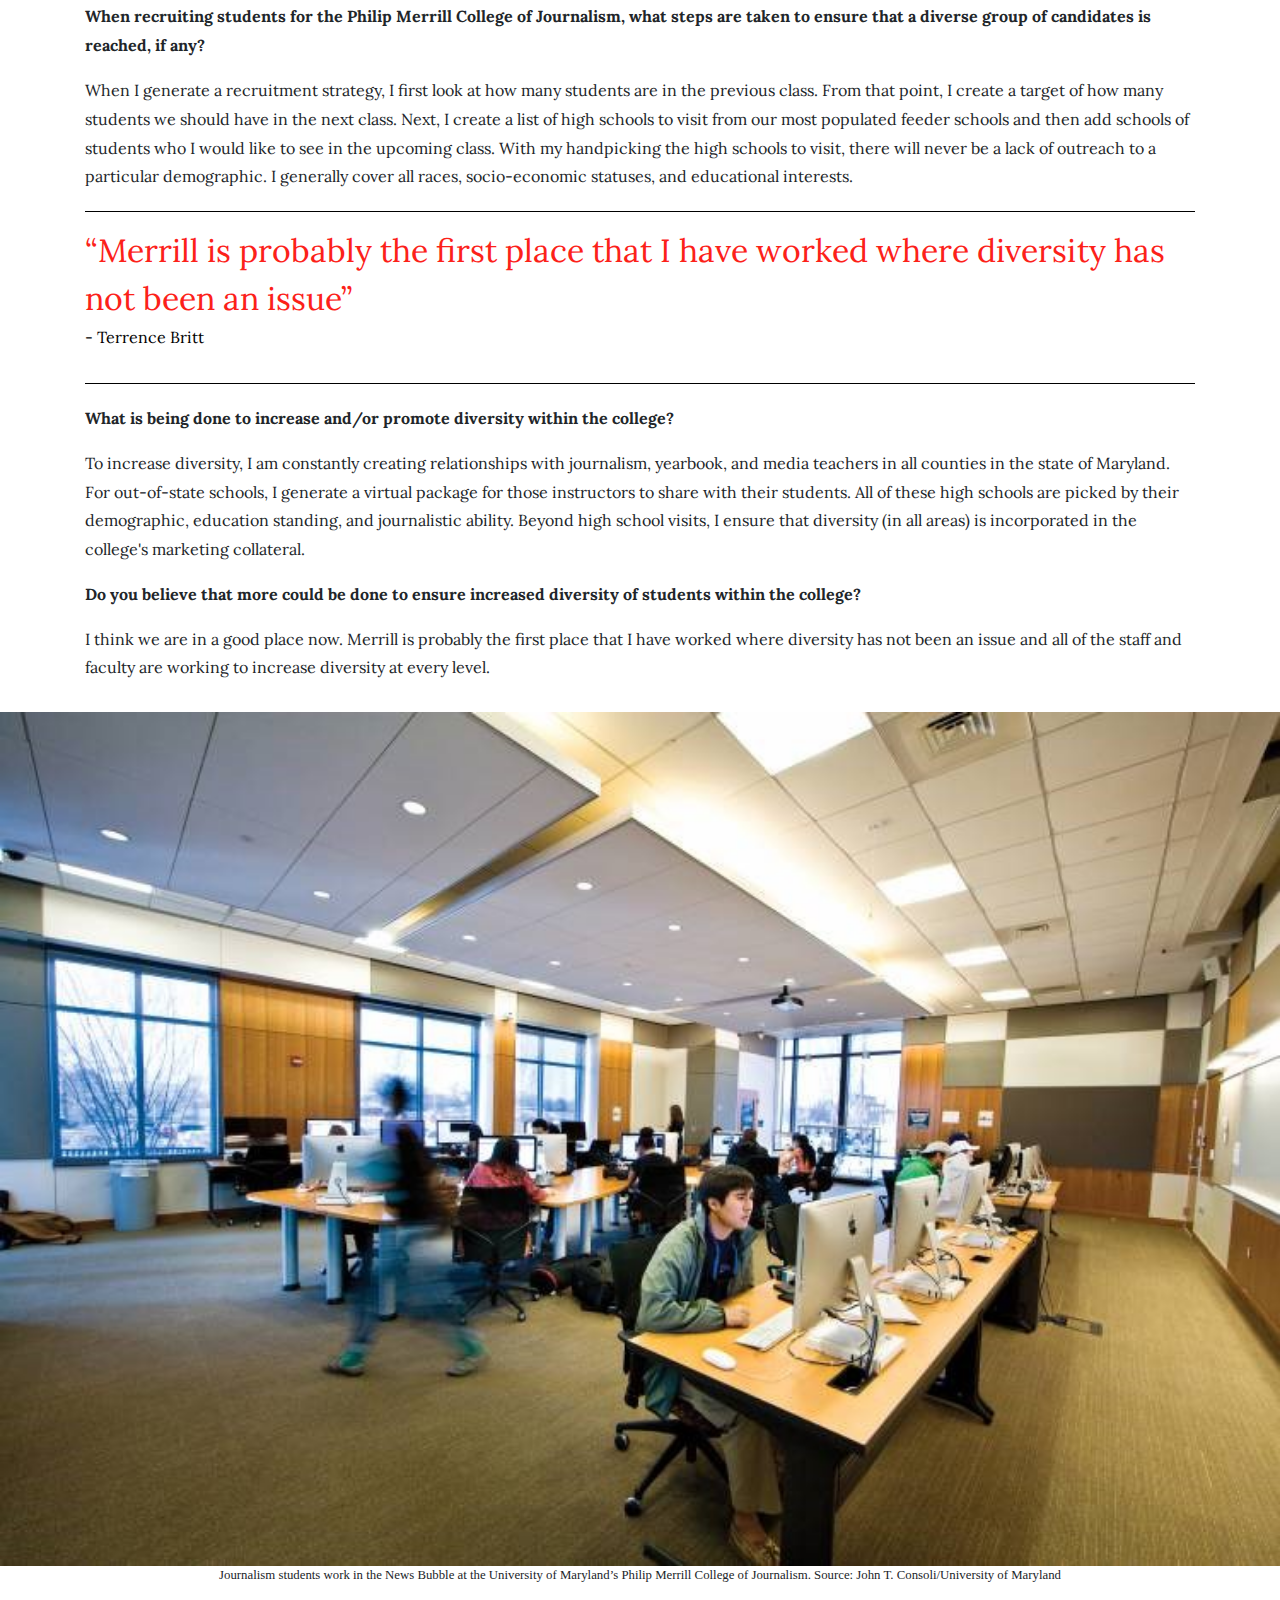
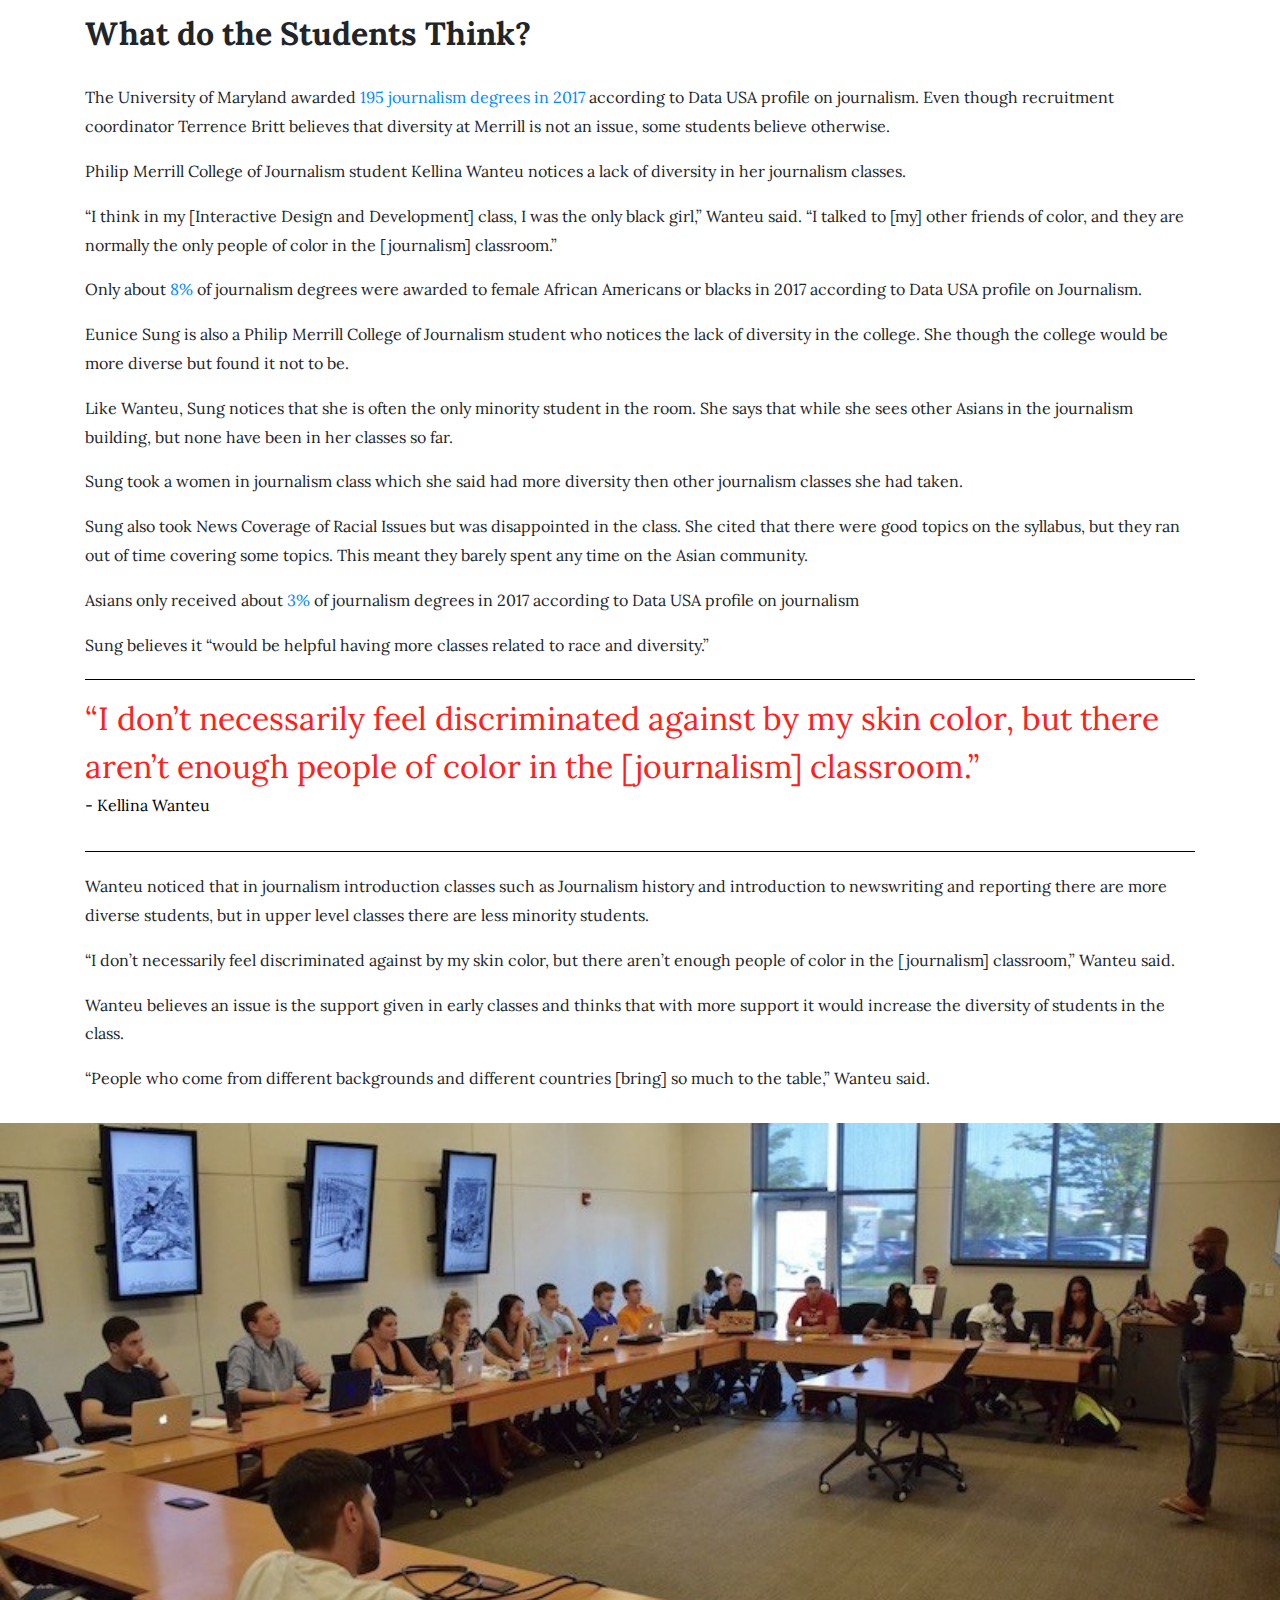
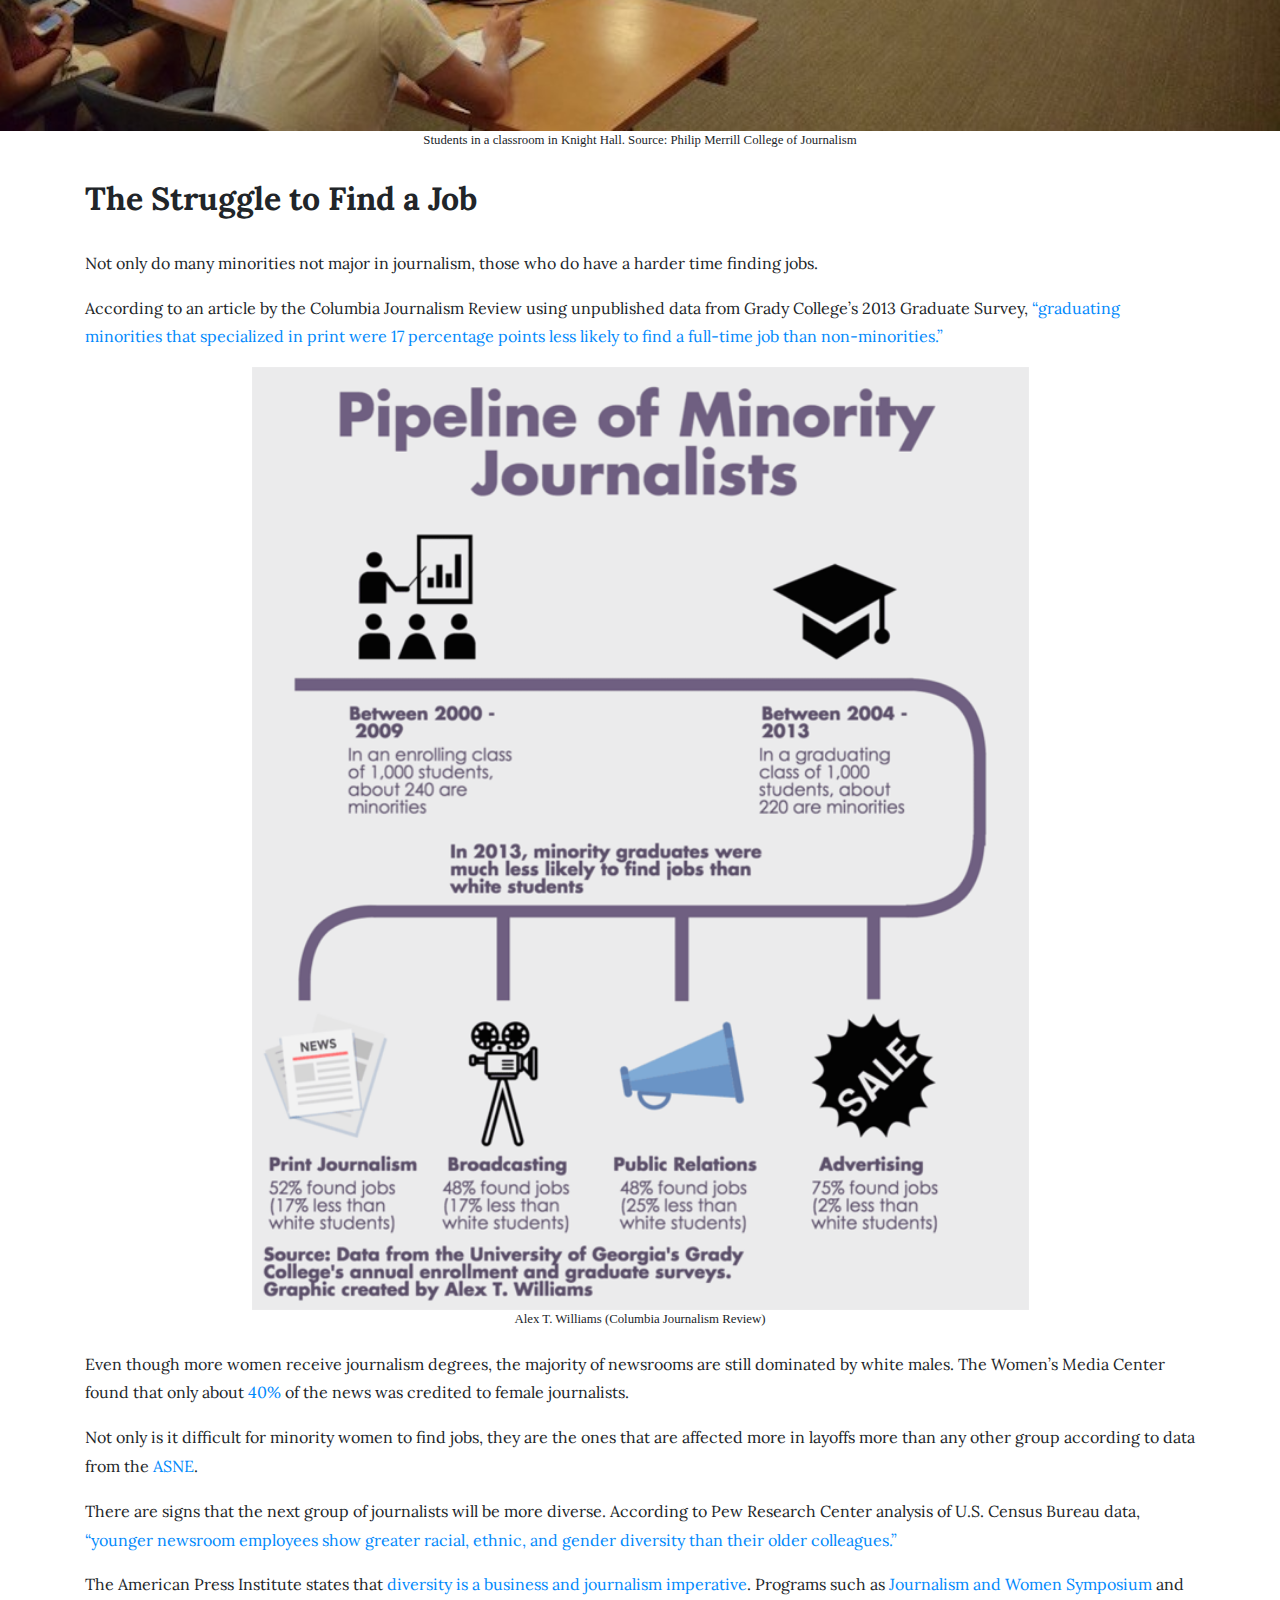
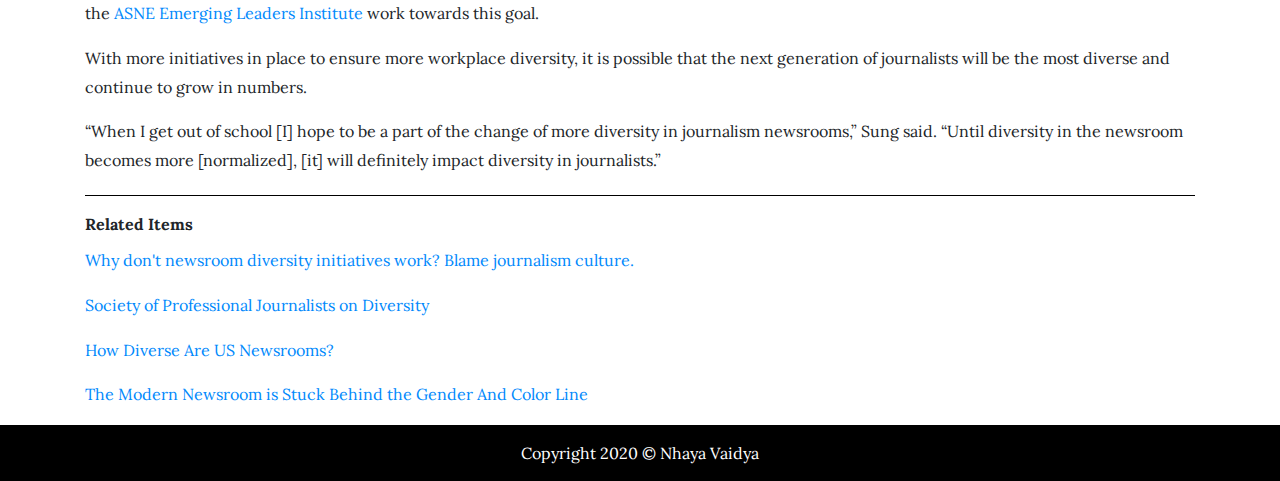
<file: final-project/final-story.html>
<!doctype html>

<html lang="en">
<head>
 <meta charset="utf-8">
 <meta name="viewport" content="width=device-width, initial-scale=1, shrink-to-fit=no">

 <title>Final Project</title>
 <meta name="description" content="Merrill College of Journalism, UMD">
 <meta name="author" content="Nhaya Vaidya">

 <!-- Bootstrap CSS -->
 <link rel="stylesheet" href="https://stackpath.bootstrapcdn.com/bootstrap/4.4.1/css/bootstrap.min.css" integrity="sha384-Vkoo8x4CGsO3+Hhxv8T/Q5PaXtkKtu6ug5TOeNV6gBiFeWPGFN9MuhOf23Q9Ifjh" crossorigin="anonymous">

 <!--CSS Style-->
  <link href="stylesheet.css" type="text/css" rel="stylesheet">

  <!--Google fonts-->
  <link href="https://fonts.googleapis.com/css2?family=Lora:wght@400;600;700&display=swap" rel="stylesheet">
  
  <link href="https://fonts.googleapis.com/css2?family=Montserrat:wght@400;700&display=swap" rel="stylesheet">

</head>
<body>
   <!-- Start Bootstrap NAV-->
<nav class="navbar navbar-custom navbar-expand-lg">
<span class="logo">Diversity in Journalism</span>

 <!--<a class="navbar-brand" href="#">Diversity in Journalism</a>
 <button class="navbar-toggler" type="button" data-toggle="collapse" data-target="#navbarSupportedContent" aria-controls="navbarSupportedContent" aria-expanded="false" aria-label="Toggle navigation">
   <span class="navbar-toggler-icon"></span>
 </button> -->
</nav>

   <!-- END Bootstrap NAV-->
<div class="top">
  <img src="knighthall.jpg" class="topimage">
  <figcaption>https://merrill.umd.edu/about-merrill/our-facility/</figcaption>
  <div class="overlay">
    <div class="head">Diversity: Journalism's most Pressing Problem</div>
    <div class="sub">Why are there few minorities pursuing journalism degrees?</div>
  </div>
</div>

<!-- headline and byline-->
  <p class="headline">Diversity in the Journalism Classroom</p>

  <p class="byline">By: Nhaya Vaidya</p>

<!-- Start container-->

<div class="container">

  <p class="chapter">Diversity Divide in Journalism</p>

  <!--Datawrapper Map-->

  <p>Journalism is known as one of the least diverse fields of work in America and this could be related to the fact there is a lack of minorities receiving journalism degrees.</p>

  <p>Minorites make up about 40% of the U.S. population, but the percentage of minorities employed in daily newspapers is only about 13% as of 2014 according to data from the American Society of News Editors (ASNE) <a class="link" target="_new" href="https://members.newsleaders.org/content.asp?pl=140&sl=129&contentid=129">census</a>.</p>

  <p>Most journalism and communication degrees are awarded to whites. Out of the <a class="link" target="_new" href="https://datausa.io/profile/cip/journalism-6#demographics"> about 14,000 journalism degrees awarded in 2017, about 60% were awarded to whites</a> according to Data USA profile on journalism. Hispanic or Latino followed next with less than <a class="link" target="_new" href="https://datausa.io/profile/cip/journalism-6#demographics">14%</a> of degrees.</p>


  <!--Datawrapper chart-->
  <div class="chart">
    <iframe title="Race &amp;amp; Ethnicity by Degrees Awarded" aria-label="Bar Chart" id="datawrapper-chart-QiNhB" src="https://datawrapper.dwcdn.net/QiNhB/2/" scrolling="no" frameborder="0" style="width: 0; min-width: 100% !important; border: none;" height="390"></iframe><script type="text/javascript">!function(){"use strict";window.addEventListener("message",(function(a){if(void 0!==a.data["datawrapper-height"])for(var e in a.data["datawrapper-height"]){var t=document.getElementById("datawrapper-chart-"+e)||document.querySelector("iframe[src*='"+e+"']");t&&(t.style.height=a.data["datawrapper-height"][e]+"px")}}))}();
    </script>
</div>

  <p>Similarly, there is a gender divide with white females receiving the most journalism degrees with about <a class="link" target="_new" href="https://datausa.io/profile/cip/journalism-6#demographics">42%</a>, according to Data USA profile on journalism in 2017. White males follow next receiving about <a class="link" target="_new" href="https://datausa.io/profile/cip/journalism-6#demographics"> 20% </a>of the degrees while female Hispanic or Latinos receive less than half of that.</p>

  <!--Datawrapper chart-->
  <div class="chart">
    <iframe title="Journalism Degrees Awarded by Race &amp;amp; Ethnicity by Gender " aria-label="chart" id="datawrapper-chart-GR27c" src="https://datawrapper.dwcdn.net/GR27c/1/" scrolling="no" frameborder="0" style="width: 0; min-width: 100% !important; border: none;" height="507"></iframe><script type="text/javascript">!function(){"use strict";window.addEventListener("message",(function(a){if(void 0!==a.data["datawrapper-height"])for(var e in a.data["datawrapper-height"]){var t=document.getElementById("datawrapper-chart-"+e)||document.querySelector("iframe[src*='"+e+"']");t&&(t.style.height=a.data["datawrapper-height"][e]+"px")}}))}();
    </script>
  </div>

  <p>What is being done to increase the number of minorities majoring in journalism to promote change in the industry?</p>



  <div class="map">
    <iframe title="Philip Merrill College of Journalism" aria-label="chart" id="datawrapper-chart-p46bg" src="https://datawrapper.dwcdn.net/p46bg/1/" scrolling="no" frameborder="0" style="width: 0; min-width: 100% !important; border: none;" height="405"></iframe><script type="text/javascript">!function(){"use strict";window.addEventListener("message",(function(a){if(void 0!==a.data["datawrapper-height"])for(var e in a.data["datawrapper-height"]){var t=document.getElementById("datawrapper-chart-"+e)||document.querySelector("iframe[src*='"+e+"']");t&&(t.style.height=a.data["datawrapper-height"][e]+"px")}}))}();
    </script>
  </div>


</div>
<!--close container div-->

<!--photos-->


<!--reopen container div-->
<div class="container">
<!--start interview-->

  <p class="chapter">Interview with Terrence Britt - Philip Merrill College of Journalism Recruitment Coordinator</p>


  <p class="question">Do you notice a lack of diversity within prospective and incoming students to the Philip Merrill College of Journalism?</p>

  <p>No, I do not find a lack of diversity amongst prospective and incoming students at Merrill. When you think of diversity, we have a vast majority of students of different races, interests, genders, interests, hometown locations, and educational aspirations.</p>

  <p class="question">For prospective students, do you notice that there is a majority of one demographic that reaches out more so that another? </p>

  <p>Most perspective inquiries come from different demographics. The majority of the inquires come in after I have completed a high school visit. If a student has not heard about the college through a first-hand experience with me, then they are generally white students.</p>

  <p class="question">When recruiting students for the Philip Merrill College of Journalism, what steps are taken to ensure that a diverse group of candidates is reached, if any?</p>
  <p>When I generate a recruitment strategy, I first look at how many students are in the previous class. From that point, I create a target of how many students we should have in the next class. Next, I create a list of high schools to visit from our most populated feeder schools and then add schools of students who I would like to see in the upcoming class. With my handpicking the high schools to visit, there will never be a lack of outreach to a particular demographic. I generally cover all races, socio-economic statuses, and educational interests. </p>

  <div class="quote">“Merrill is probably the first place that I have worked where diversity has not been an issue” <p class="attribution"> - Terrence Britt</p>
  </div>


  <p class="question">What is being done to increase and/or promote diversity within the college?</p>

  <p>To increase diversity, I am constantly creating relationships with journalism, yearbook, and media teachers in all counties in the state of Maryland. For out-of-state schools, I generate a virtual package for those instructors to share with their students. All of these high schools are picked by their demographic, education standing, and journalistic ability. Beyond high school visits, I ensure that diversity (in all areas) is incorporated in the college's marketing collateral. </p>

  <p class="question">Do you believe that more could be done to ensure increased diversity of students within the college?</p>

  <p class="bottom">I think we are in a good place now. Merrill is probably the first place that I have worked where diversity has not been an issue and all of the staff and faculty are working to increase diversity at every level.</p>
<!--end interview-->


<!--close container div-->
</div>

  <img src="bubble.jpg" class="large">
  <figcaption>Journalism students work in the News Bubble at the University of Maryland’s Philip Merrill College of Journalism. Source: John T. Consoli/University of Maryland</figcaption>

<!--reopen container div-->
<div class="container">

  <p class="chapter">What do the Students Think?</p>

<p>The University of Maryland awarded <a class="link" target="_new" href="https://datausa.io/profile/cip/journalism-6#demographics">195 journalism degrees in 2017</a> according to Data USA profile on journalism. Even though recruitment coordinator Terrence Britt believes that diversity at Merrill is not an issue, some students believe otherwise. </p>

<p>Philip Merrill College of Journalism student Kellina Wanteu notices a lack of diversity in her journalism classes.</p>

<p>“I think in my [Interactive Design and Development] class, I was the only black girl,” Wanteu said. “I talked to [my] other friends of color, and they are normally the only people of color in the [journalism] classroom.”</p>


<p>Only about <a class="link" target="_new" href="https://datausa.io/profile/cip/journalism-6#demographics">8% </a>of journalism degrees were awarded to female African Americans or blacks in 2017 according to Data USA profile on Journalism. </p>

<p>Eunice Sung is also a Philip Merrill College of Journalism student who notices the lack of diversity in the college. She though the college would be more diverse but found it not to be. </p>

<p>Like Wanteu, Sung notices that she is often the only minority student in the room. She says that while she sees other Asians in the journalism building, but none have been in her classes so far. </p>

<p>Sung took a women in journalism class which she said had more diversity then other journalism classes she had taken. </p>

<p>Sung also took News Coverage of Racial Issues but was disappointed in the class. She cited that there were good topics on the syllabus, but they ran out of time covering some topics. This meant they barely spent any time on the Asian community. </p>

<p>Asians only received about <a class="link" target="_new" href="https://datausa.io/profile/cip/journalism-6#demographics">3%</a> of journalism degrees in 2017 according to Data USA profile on journalism</p>

<p>Sung believes it “would be helpful having more classes related to race and diversity.”</p>

<div class="quote">“I don’t necessarily feel discriminated against by my skin color, but there aren’t enough people of color in the [journalism] classroom.”
<p class="attribution"> - Kellina Wanteu</p>
</div>

<p>Wanteu noticed that in journalism introduction classes such as Journalism history and introduction to newswriting and reporting there are more diverse students, but in upper level classes there are less minority students. </p>

<p>“I don’t necessarily feel discriminated against by my skin color, but there aren’t enough people of color in the [journalism] classroom,” Wanteu said.</p>

<p>Wanteu believes an issue is the support given in early classes and thinks that with more support it would increase the diversity of students in the class.</p>

<p class="bottom">“People who come from different backgrounds and different countries [bring] so much to the table,” Wanteu said.</p>

<!--close container div--->
</div>

<img src="students.jpg" class="large">
<figcaption>Students in a classroom in Knight Hall. Source: Philip Merrill College of Journalism</figcaption>

<!-- open container div-->

<div class=container>

<p class="chapter">The Struggle to Find a Job</p>

<p>Not only do many minorities not major in journalism, those who do have a harder time finding jobs. </p>

<p>According to an article by the Columbia Journalism Review using unpublished data from Grady College’s 2013 Graduate Survey, <a class="link" target="_new" href="https://www.cjr.org/analysis/minority_journalists_newsrooms.php">“graduating minorities that specialized in print were 17 percentage points less likely to find a full-time job than non-minorities.”</a> </p>

<img src="graphic.png" class="center">
<figcaption>Alex T. Williams (Columbia Journalism Review) </figcaption>

<p>Even though more women receive journalism degrees, the majority of newsrooms are still dominated by white males. The Women’s Media Center found that only about <a class="link" target"_new" href="https://www.npr.org/sections/codeswitch/2017/05/01/492982066/the-modern-newsroom-is-stuck-behind-the-gender-and-color-line">40%</a> of the news was credited to female journalists. </p>

<p>Not only is it difficult for minority women to find jobs, they are the ones that are affected more in layoffs more than any other group according to data from the <a class="link" target"_new" href="https://members.newsleaders.org/content.asp?contentid=143">ASNE</a>.</p>


<p>There are signs that the next group of journalists will be more diverse. According to Pew Research Center analysis of U.S. Census Bureau data, <a class="link" target"_new" href="https://www.pewresearch.org/fact-tank/2018/11/02/newsroom-employees-are-less-diverse-than-u-s-workers-overall/">“younger newsroom employees show greater racial, ethnic, and gender diversity than their older colleagues.”</a></p>

<p>The American Press Institute states that <a class="link" target"_new" href="https://www.americanpressinstitute.org/diversity-programs/"> diversity is a business and journalism imperative</a>. Programs such as <a class="link" target"_new" href="https://jaws.org/">Journalism and Women Symposium</a> and the <a class="link" target="_new" href="https://members.newsleaders.org/leadership"> ASNE Emerging Leaders Institute</a> work towards this goal.</p>

<p>With more initiatives in place to ensure more workplace diversity, it is possible that the next generation of journalists will be the most diverse and continue to grow in numbers. </p>

<p class="line">“When I get out of school [I] hope to be a part of the change of more diversity in journalism newsrooms,” Sung said. “Until diversity in the newsroom becomes more [normalized], [it] will definitely impact diversity in journalists.”</p>


<!-- related items-->
<div id="related"><strong>Related Items</strong></div>

  <p><a class="link" target=_"new" href="https://www.poynter.org/ethics-trust/2019/why-dont-newsroom-diversity-initiatives-work-blame-journalism-culture/"> Why don't newsroom diversity initiatives work? Blame journalism culture.</a></p>
  <p><a class="link" target=_"new" href="https://www.spj.org/diversity.asp"> Society of Professional Journalists on Diversity</a></p>
  <p><a class="link" target="_new" href="https://googletrends.github.io/asne/">How Diverse Are US Newsrooms?</a></p>
  <p><a class="link" target="_new" href="https://www.npr.org/sections/codeswitch/2017/05/01/492982066/the-modern-newsroom-is-stuck-behind-the-gender-and-color-line"> The Modern Newsroom is Stuck Behind the Gender And Color Line</a></p>




<!-- final container div close-->
</div>

<!-- Footer -->
<footer class="page-footer">

  <!-- Copyright -->
  <div class="footer-copyright text-center py-3"> Copyright 2020 © Nhaya Vaidya
  <!-- Copyright -->

</footer>
<!-- Footer -->






 <!-- jQuery first, then Popper.js, then Bootstrap JS -->
 <script src="https://code.jquery.com/jquery-3.4.1.slim.min.js" integrity="sha384-J6qa4849blE2+poT4WnyKhv5vZF5SrPo0iEjwBvKU7imGFAV0wwj1yYfoRSJoZ+n" crossorigin="anonymous"></script>
 <script src="https://cdn.jsdelivr.net/npm/popper.js@1.16.0/dist/umd/popper.min.js" integrity="sha384-Q6E9RHvbIyZFJoft+2mJbHaEWldlvI9IOYy5n3zV9zzTtmI3UksdQRVvoxMfooAo" crossorigin="anonymous"></script>
 <script src="https://stackpath.bootstrapcdn.com/bootstrap/4.4.1/js/bootstrap.min.js" integrity="sha384-wfSDF2E50Y2D1uUdj0O3uMBJnjuUD4Ih7YwaYd1iqfktj0Uod8GCExl3Og8ifwB6" crossorigin="anonymous"></script>

</body>
</html>
</file>
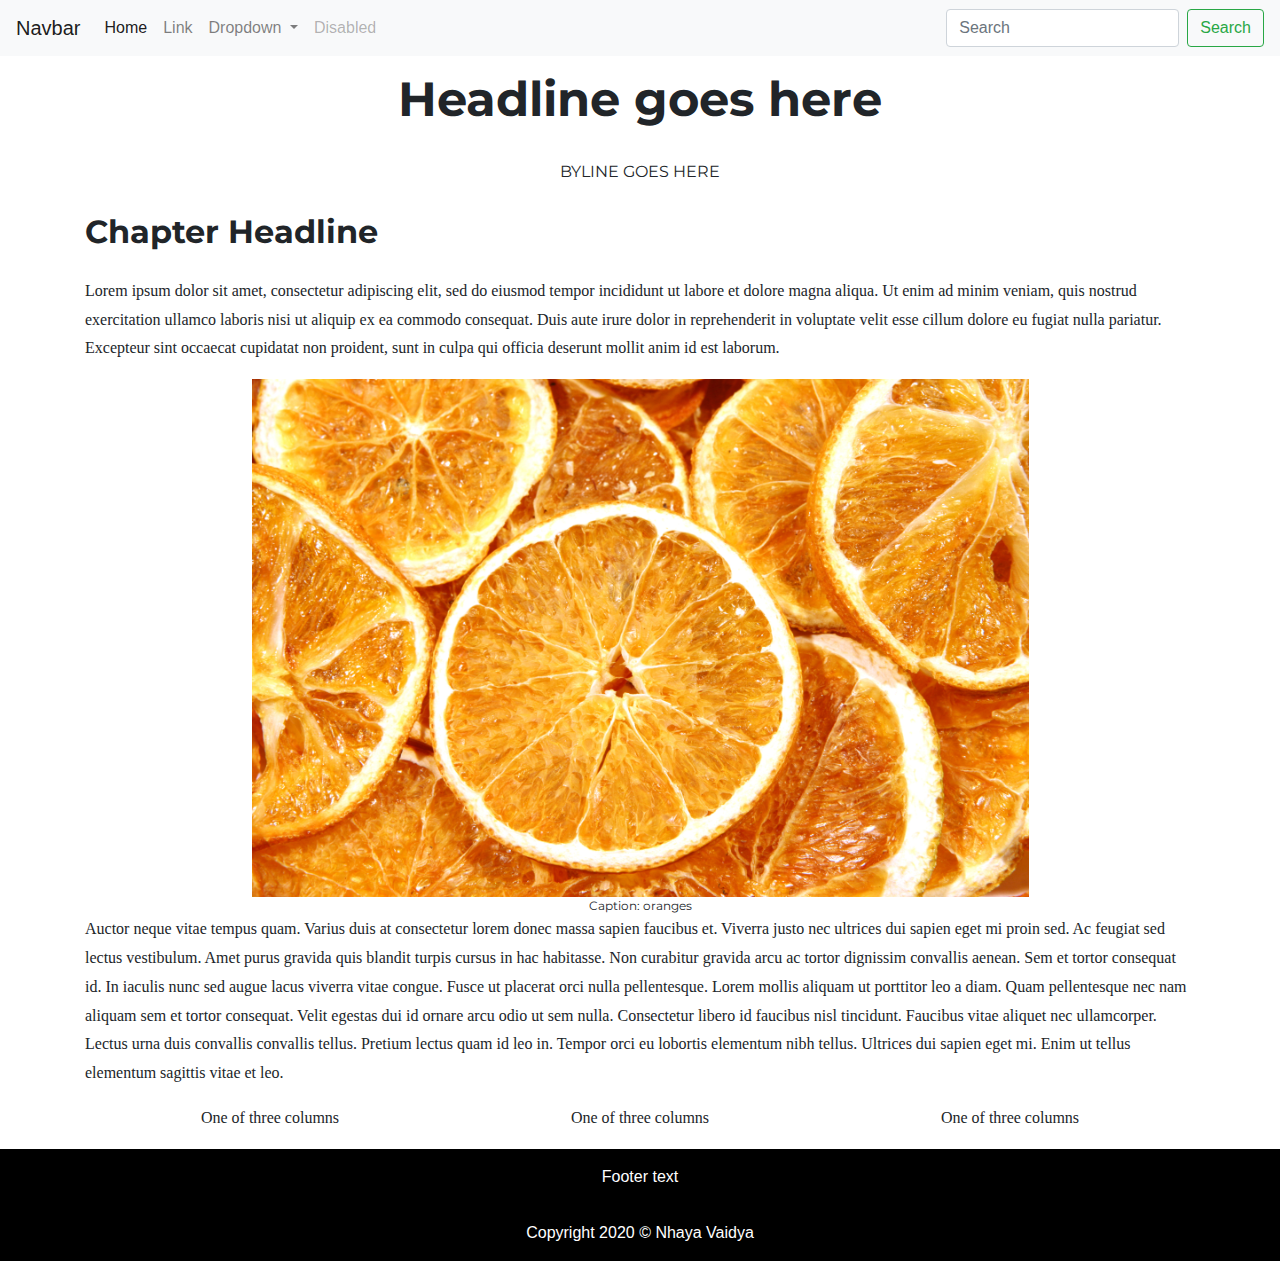
<file: html-frame/html-frame.html>
<!doctype html>

<html lang="en">
<head>
 <meta charset="utf-8">
 <meta name="viewport" content="width=device-width, initial-scale=1, shrink-to-fit=no">

 <title>Bootstrap Template</title>
 <meta name="description" content="Merrill College of Journalism, UMD">
 <meta name="author" content="Nhaya Vaidya">

 <!-- Bootstrap CSS -->
 <link rel="stylesheet" href="https://stackpath.bootstrapcdn.com/bootstrap/4.4.1/css/bootstrap.min.css" integrity="sha384-Vkoo8x4CGsO3+Hhxv8T/Q5PaXtkKtu6ug5TOeNV6gBiFeWPGFN9MuhOf23Q9Ifjh" crossorigin="anonymous">

 <!--CSS Style-->
  <link href="style.css" type="text/css" rel="stylesheet">

  <!--Google fonts-->
  <link href="https://fonts.googleapis.com/css2?family=Montserrat:wght@400;700&display=swap" rel="stylesheet">

</head>
<body>
   <!-- Start Bootstrap NAV-->
<nav class="navbar navbar-expand-lg navbar-light bg-light">
 <a class="navbar-brand" href="#">Navbar</a>
 <button class="navbar-toggler" type="button" data-toggle="collapse" data-target="#navbarSupportedContent" aria-controls="navbarSupportedContent" aria-expanded="false" aria-label="Toggle navigation">
   <span class="navbar-toggler-icon"></span>
 </button>

 <div class="collapse navbar-collapse" id="navbarSupportedContent">
   <ul class="navbar-nav mr-auto">
     <li class="nav-item active">
       <a class="nav-link" href="#">Home <span class="sr-only">(current)</span></a>
     </li>
     <li class="nav-item">
       <a class="nav-link" href="#">Link</a>
     </li>
     <li class="nav-item dropdown">
       <a class="nav-link dropdown-toggle" href="#" id="navbarDropdown" role="button" data-toggle="dropdown" aria-haspopup="true" aria-expanded="false">
         Dropdown
       </a>
       <div class="dropdown-menu" aria-labelledby="navbarDropdown">
         <a class="dropdown-item" href="#">Action</a>
         <a class="dropdown-item" href="#">Another action</a>
         <div class="dropdown-divider"></div>
         <a class="dropdown-item" href="#">Something else here</a>
       </div>
     </li>
     <li class="nav-item">
       <a class="nav-link disabled" href="#" tabindex="-1" aria-disabled="true">Disabled</a>
     </li>
   </ul>
   <form class="form-inline my-2 my-lg-0">
     <input class="form-control mr-sm-2" type="search" placeholder="Search" aria-label="Search">
     <button class="btn btn-outline-success my-2 my-sm-0" type="submit">Search</button>
   </form>
 </div>
</nav>
   <!-- END Bootstrap NAV-->

<div class="container">

  <p class="headline"> Headline goes here </p>

  <p class="byline"> Byline goes here</p>

  <p class="chapter">Chapter Headline</p>



  <p>Lorem ipsum dolor sit amet, consectetur adipiscing elit, sed do eiusmod tempor incididunt ut labore et dolore magna aliqua. Ut enim ad minim veniam, quis nostrud exercitation ullamco laboris nisi ut aliquip ex ea commodo consequat. Duis aute irure dolor in reprehenderit in voluptate velit esse cillum dolore eu fugiat nulla pariatur. Excepteur sint occaecat cupidatat non proident, sunt in culpa qui officia deserunt mollit anim id est laborum.</p>

  <img src ="oranges.jpg" width="400%" class="center">
  <figcaption>Caption: oranges</figcaption>


  <p>Auctor neque vitae tempus quam. Varius duis at consectetur lorem donec massa sapien faucibus et. Viverra justo nec ultrices dui sapien eget mi proin sed. Ac feugiat sed lectus vestibulum. Amet purus gravida quis blandit turpis cursus in hac habitasse. Non curabitur gravida arcu ac tortor dignissim convallis aenean. Sem et tortor consequat id. In iaculis nunc sed augue lacus viverra vitae congue. Fusce ut placerat orci nulla pellentesque. Lorem mollis aliquam ut porttitor leo a diam. Quam pellentesque nec nam aliquam sem et tortor consequat. Velit egestas dui id ornare arcu odio ut sem nulla. Consectetur libero id faucibus nisl tincidunt. Faucibus vitae aliquet nec ullamcorper. Lectus urna duis convallis convallis tellus. Pretium lectus quam id leo in. Tempor orci eu lobortis elementum nibh tellus. Ultrices dui sapien eget mi. Enim ut tellus elementum sagittis vitae et leo.</p>







<!--row-->
<div class="container">
        <div class="row">

                <div class="col-md-4">
                        <p>One of three columns </p>
                </div>


                <div class="col-md-4">
                      <p>One of three columns </p>
                </div>

                <div class="col-md-4">
                          <p>One of three columns </p>
                </div>
        </div>
</div>



</div>

<!-- Footer -->
<footer class="page-footer">

  <!-- Copyright -->
  <div class="footer-copyright text-center py-3">Footer text</div>
  <div class="footer-copyright text-center py-3"> Copyright 2020 © Nhaya Vaidya
  <!-- Copyright -->

</footer>
<!-- Footer -->






 <!-- jQuery first, then Popper.js, then Bootstrap JS -->
 <script src="https://code.jquery.com/jquery-3.4.1.slim.min.js" integrity="sha384-J6qa4849blE2+poT4WnyKhv5vZF5SrPo0iEjwBvKU7imGFAV0wwj1yYfoRSJoZ+n" crossorigin="anonymous"></script>
 <script src="https://cdn.jsdelivr.net/npm/popper.js@1.16.0/dist/umd/popper.min.js" integrity="sha384-Q6E9RHvbIyZFJoft+2mJbHaEWldlvI9IOYy5n3zV9zzTtmI3UksdQRVvoxMfooAo" crossorigin="anonymous"></script>
 <script src="https://stackpath.bootstrapcdn.com/bootstrap/4.4.1/js/bootstrap.min.js" integrity="sha384-wfSDF2E50Y2D1uUdj0O3uMBJnjuUD4Ih7YwaYd1iqfktj0Uod8GCExl3Og8ifwB6" crossorigin="anonymous"></script>

</body>
</html>
</file>
<file: midterm/stylesheet.css>
/*Styles for midterm*/


#content {
 margin: 0 auto;
 width: 900px;
}

/*Styles for headline*/

#headline{
  font-family: Helvetica, sans-serif;
  font-size: 28px;
}

/*Styles for byline*/

#byline{
  font-family: Helvetica, sans-serif;
  font-size: 13px;
}

#date{
  font-family: Helvetica, sans-serif;
  font-size: 13px;
}



/*Styles for subheadings*/

#subheadings{
  font-family: Helvetica, sans-serif;
  font-size: 16px;
}


/*names of people*/
#name{
  font-family: Helvetica, Arial, sans-serif;
  font-size: 12px;
}



/*Styles related links*/

#related{
  font-family: Helvetica, Arial, sans-serif;
  font-size: 13px;
}

/*photo center*/
.center {
  display: block;
  margin-left: auto;
  margin-right: auto;
  width: 50%;
}

/*blockquote*/
blockquote {
font: 16px/24px normal helvetica, sans-serif;
font-style: bold;
text-align: center;
margin-top: 15px;
margin-bottom: 15px;
color:red;
margin-left: 15px;
padding-left: 15px;
}

/*photocaptions*/
figcaption{
  font-family: Helvetica, Arial,sans-serif;
  font-size: 11px;
  text-align: center;
}

/*Paragraph Styles*/

p{
font-family: Helvetica, Arial, sans-serif;
font-size: 12px;
}
</file>
<file: resume/style.css>
/*Styles for my resume*/

/*body text*/
BODY {
  font-family: 'Open Sans', arial, sans-serif;
  font-size: 1em;
  color: #444;
  font-weight: 400;
}


#container {
  width: 100%;
  max-width: 1200px;
  margin:0 auto;
  padding-bottom: 50px;
}


/*Banner name at top*/
#name {
  font-size: 3em;
  text-transform: uppercase;
  text-align:center;
  border-bottom: 1px solid #33485e;
  width: 60%;
  min-width: 300px;
  margin:0 auto;
}

/*title, student*/
#title {
  font-size: 1.5em;
  text-transform: uppercase;
  color:#33485e;
  font-weight: 600;
  text-align: center;
  margin-top: 20px;
  margin-bottom: 0;
  margin-left: 0;
  margin-right: 0;
}

/*section titles, experience, education, skills*/
.sectionheader {
  font-size: 1.5em;
  text-transform: uppercase;
  background-color: #33485e;
  color: #fff;
  font-weight: 400;
  margin-top: 20px;
  margin-bottom: 10px;
  margin-left: 0;
  margin-right: 0;
  width: 70%;
  min-width: 300px;
}

/*job titles*/
.jobtitle {
  font-weight: 600;
  font-size: 1.5em;
}

/*job organization*/
.organization {
  font-weight: 400;
  font-size: 1.25em;
}

/*Job dates*/
.date {
  font-weight: 400;
  font-size: 1em;
  font-style: italic;
  margin-top: 2px;
  margin-bottom: 0;
  margin-left: 0;
  margin-right: 0;
}

/*paragraphs*/
.description {
  margin-top: 10px;
  margin-bottom: 10px;
  margin-left: 0;
  margin-right: 0;
}

/*contact info*/

.menu{
  margin: 0;
  padding: 0;
  text-align:center;
}

.menu li{
  display: inline;
  list-style-type: none;
}


/*education*/

#degrees{
  margin-top: 5px;
  margin-bottom: 0;
  margin-left: 0;
  margin-right: 0;
}

/*skills*/

#do{
  margin-top: 5px;
  margin-bottom: 0;
  margin-left: 0;
  margin-right: 0;
}

ul {
  font-size: 1em;
}

/*misson statement*/
.top{
  width: 60%;
  min-width: 300px;
  margin: 0 auto;
  margin-bottom: 30px;
}
</file>
<file: vaidyalayout/stylesheet.css>
#content {
 margin: 0 auto;
 width: 900px;
}


#headline{
  font-family: Helvetica, sans-serif;
  font-size: 32px;
}

#byline {
font-family: Helvetica, sans-serif;
font-size: 14px;
font-style: italic;
}


.banner{
  display: block;
  margin-left: auto;
  margin-right: auto;
}

.center {
  display: block;
  margin-left: auto;
  margin-right: auto;
  width: 50%;
}

blockquote {
font: 16px/24px normal helvetica, sans-serif;
font-style: italic;
margin-top: 15px;
margin-bottom: 15px;
color:blue;
margin-left: 15px;
padding-left: 15px;
}


figcaption{
  font-family: Georgia,serif;
  font-size: 12px;
  text-align: center;

}

p{
font-family: Georgia, serif;
font-size: 13px;
}
</file>
<file: final-project/stylesheet.css>
/*styles for final project*/

/*color blue = #0089fc red= #fc2119*/

/*navbar background color*/
.navbar-custom {
    background-color: black;
}

/*body text*/
body{
  font-family:'Lora', Georgia, serif;
  font-size: 1em;
  font-weight: 400;
}

/*top header*/
.logo{
  color:#fff;
  margin: 0 auto;
  font-weight: 700;
  text-transform: uppercase;
}

/*top image*/

.top{
  position: relative;
  text-align: center;
  color: #fff;
}
.topimage{
  width: 100%
}


/*overlay*/
.overlay{
  position: absolute;
  top: 20%;
  width: 100%;
  background-color: black;
  opacity: .7;
}

.head{
  font-size: 3.5em;
  color: white;
  margin:0 auto;
  padding-bottom: 10px;
}

.sub{
  font-size: 1em;
  padding-bottom: 10px;
}

/*links*/
.link{
  color:#0089fc;
}


/*color to change when hovering over links*/
a:hover{
  color:  #fc2119;
}

/*story*/

.headline{
  font-size: 4.5em;
  font-weight: 700;
  text-align: center;
  font-family: 'Montserrat', Arial, sans-serif;
}


.byline{
  font-size: 1.2em;
  text-align: center;
  font-weight: 400;
}

.chapter{
  font-size: 2em;
  font-weight: 700;
  padding-bottom: 5px;
}

.map{
  padding-bottom: 30px;
  padding-top: 30px;
}

.chart{
  padding-bottom: 30px;
  padding-top: 30px;
}



/*Pull quote*/
.quote{
  color:#fc2119;
  font-size: 2em;
  text-align: left;
  padding: 15px 0 15px 0;
  border-top: 1px solid black;
  border-bottom: 1px solid black;
  margin-top: 20px;
  margin-bottom: 20px;
  font-weight: 400;
}

.attribution{
  font-size: .5em;
  font-weight: 400;
  text-align: left;
  color: black;
}

/*last paragraph for subs*/
.bottom{
  margin-bottom: 30px;
}


/*photo center*/
.large {
  width: 100%;
}

.center{
  display: block;
  margin-left: auto;
  margin-right: auto;
  width: 70%;
}


/*photocaptions*/
figcaption{
  font-size: .80em;
  text-align: center;
  margin-bottom: 20px;
  font-weight: 400;
  font-family: Georgia;
}

/*interview questions*/
.question{
  font-size: 1em;
  font-weight: 700;
}

p{
  line-height: 180%;
}

.row{
  text-align: center;
}


.line{
  padding-bottom: 20px;
  border-bottom: 1px solid black;
}


/*related items*/
#related{
  margin-top: 10px;
  margin-bottom: 10px;
  margin-left: 0;
  margin-right: 0;
}

/*Footer*/
.page-footer{
  background-color: black;
  color: #fff;
}

/*media queries*/
@media(max-width:700px){
  p{
    padding-left: 20px;
    padding-right: 10px;
  }

  .head{
    font-size: 1.5em;
  }

  .headline{
    font-size: 2em;
  }


  .chapter{
    font-size: 1.5em;
  }

}
</file>
<file: html-frame/style.css>
/*styles for final project*/


.headline{
  font-size: 3em;
  font-weight: 700;
  text-align: center;
  font-family: 'Montserrat', sans-serif;
}


.byline{
  font-size: 1em;
  text-transform: uppercase;
  text-align: center;
  font-family: 'Montserrat', sans-serif;
}

.chapter{
  font-size: 2em;
  font-weight: 700;
  font-family: 'Montserrat', sans-serif;
}

/*photo center*/
.center {
  display: block;
  margin-left: auto;
  margin-right: auto;
  width: 70%;
}

/*photocaptions*/
figcaption{
  font-family: 'Montserrat', sans-serif;
  font-size: 12px;
  text-align: center;
}


p{
  font-family: Georgia;
  line-height: 180%;
}

.row{
  text-align: center;
}


/*Footer*/
.page-footer{
  background-color: black;
  color: #fff;
}
</file>
